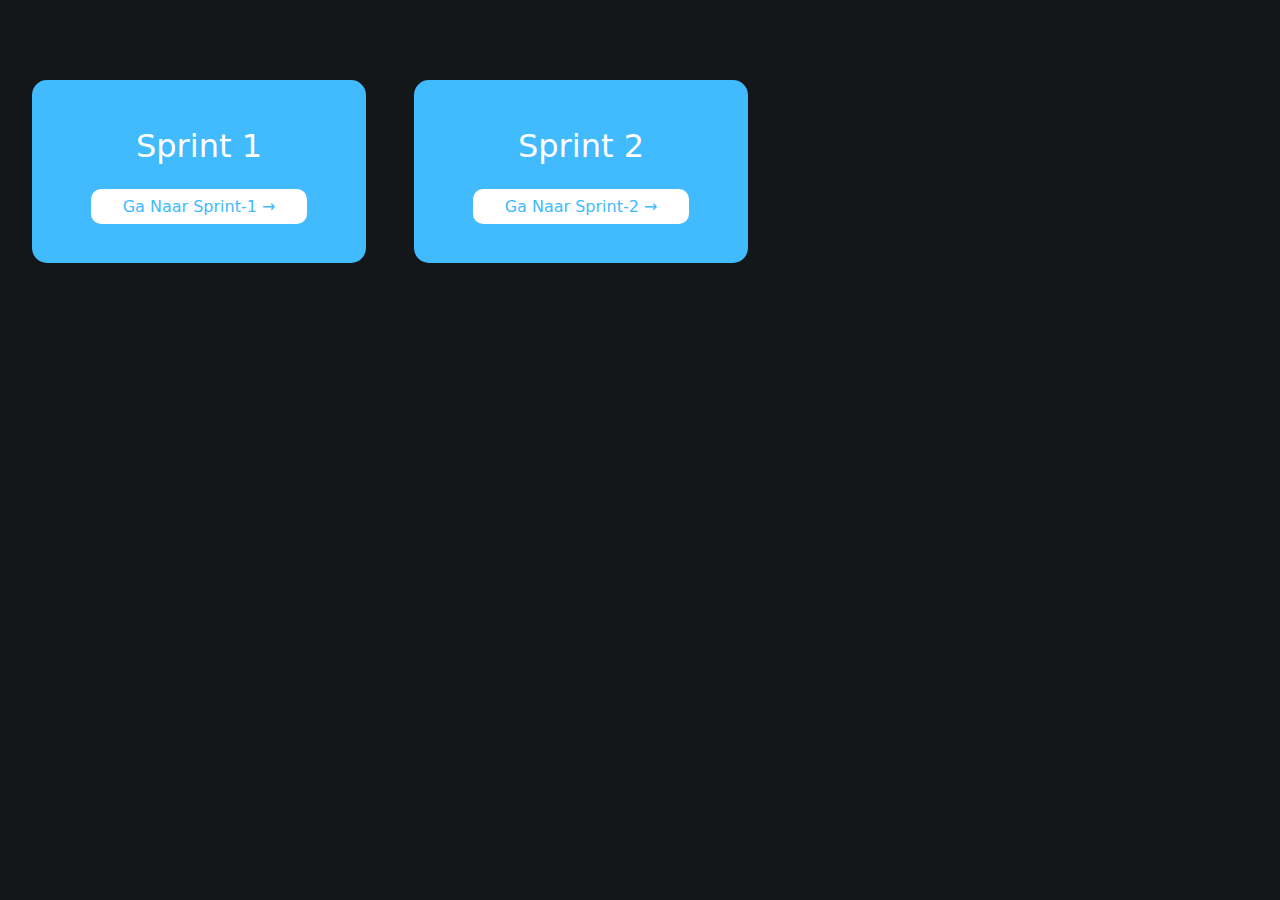
<file: index.html>
<!DOCTYPE html>
<html lang="en">
  <head>
    <meta charset="UTF-8" />
    <meta name="viewport" content="width=device-width, initial-scale=1.0" />
    <title>Scalda | PRG</title>
    <link rel="stylesheet" href="./dist/reset.css" />
    <link rel="stylesheet" href="./custom-styles/index.css" />
  </head>
  <body>
    <div class="grid">
      <div class="grid-item">
        <div class="grid-item--title">
          <h1>Sprint 1</h1>
        </div>
        <div class="grid-item--navigation">
          <a href="/presentations/sprint-1.html">Ga naar sprint-1 &rarr;</a>
        </div>
      </div>

      <div class="grid-item">
        <div class="grid-item--title">
          <h1>Sprint 2</h1>
        </div>
        <div class="grid-item--navigation">
          <a href="/presentations/sprint-2.html">Ga naar sprint-2 &rarr;</a>
        </div>
      </div>
    </div>
  </body>
</html>
</file>
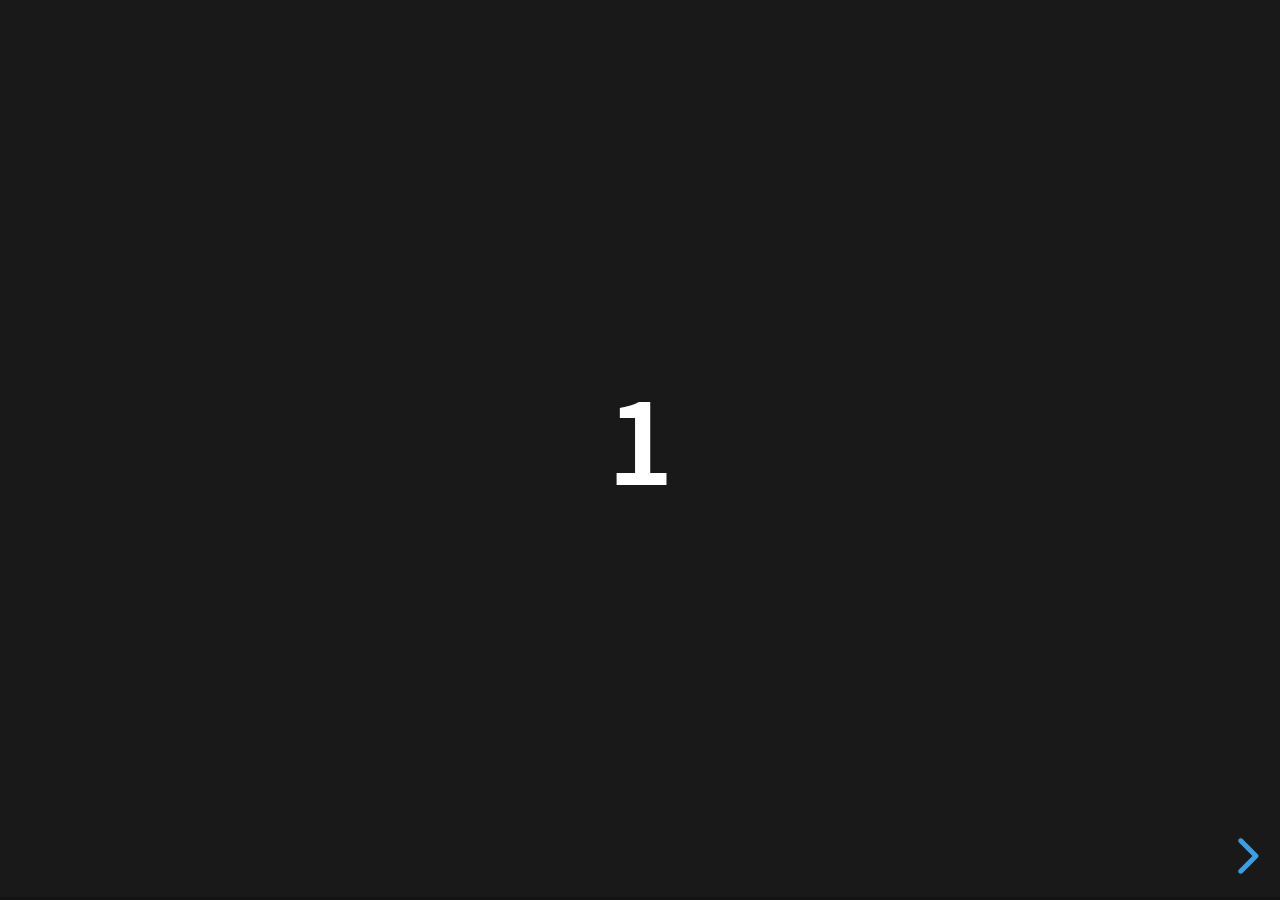
<file: examples/500-slides.html>
<!doctype html>
<html lang="en">
	<head>
		<meta charset="utf-8">

		<title>reveal.js - 500 slides</title>

		<meta name="viewport" content="width=device-width, initial-scale=1.0, maximum-scale=1.0, user-scalable=no">

		<link rel="stylesheet" href="../dist/reveal.css">
		<link rel="stylesheet" href="../dist/theme/black.css">
	</head>

	<body>
		<div class="reveal">
			<div class="slides">
				<section><h1>1</h1></section>
				<section><h1>2</h1></section>
				<section><h1>3</h1></section>
				<section><h1>4</h1></section>
				<section><h1>5</h1></section>
				<section><h1>6</h1></section>
				<section><h1>7</h1></section>
				<section><h1>8</h1></section>
				<section><h1>9</h1></section>
				<section><h1>10</h1></section>
				<section><h1>11</h1></section>
				<section><h1>12</h1></section>
				<section><h1>13</h1></section>
				<section><h1>14</h1></section>
				<section><h1>15</h1></section>
				<section><h1>16</h1></section>
				<section><h1>17</h1></section>
				<section><h1>18</h1></section>
				<section><h1>19</h1></section>
				<section><h1>20</h1></section>
				<section><h1>21</h1></section>
				<section><h1>22</h1></section>
				<section><h1>23</h1></section>
				<section><h1>24</h1></section>
				<section><h1>25</h1></section>
				<section><h1>26</h1></section>
				<section><h1>27</h1></section>
				<section><h1>28</h1></section>
				<section><h1>29</h1></section>
				<section><h1>30</h1></section>
				<section><h1>31</h1></section>
				<section><h1>32</h1></section>
				<section><h1>33</h1></section>
				<section><h1>34</h1></section>
				<section><h1>35</h1></section>
				<section><h1>36</h1></section>
				<section><h1>37</h1></section>
				<section><h1>38</h1></section>
				<section><h1>39</h1></section>
				<section><h1>40</h1></section>
				<section><h1>41</h1></section>
				<section><h1>42</h1></section>
				<section><h1>43</h1></section>
				<section><h1>44</h1></section>
				<section><h1>45</h1></section>
				<section><h1>46</h1></section>
				<section><h1>47</h1></section>
				<section><h1>48</h1></section>
				<section><h1>49</h1></section>
				<section><h1>50</h1></section>
				<section><h1>51</h1></section>
				<section><h1>52</h1></section>
				<section><h1>53</h1></section>
				<section><h1>54</h1></section>
				<section><h1>55</h1></section>
				<section><h1>56</h1></section>
				<section><h1>57</h1></section>
				<section><h1>58</h1></section>
				<section><h1>59</h1></section>
				<section><h1>60</h1></section>
				<section><h1>61</h1></section>
				<section><h1>62</h1></section>
				<section><h1>63</h1></section>
				<section><h1>64</h1></section>
				<section><h1>65</h1></section>
				<section><h1>66</h1></section>
				<section><h1>67</h1></section>
				<section><h1>68</h1></section>
				<section><h1>69</h1></section>
				<section><h1>70</h1></section>
				<section><h1>71</h1></section>
				<section><h1>72</h1></section>
				<section><h1>73</h1></section>
				<section><h1>74</h1></section>
				<section><h1>75</h1></section>
				<section><h1>76</h1></section>
				<section><h1>77</h1></section>
				<section><h1>78</h1></section>
				<section><h1>79</h1></section>
				<section><h1>80</h1></section>
				<section><h1>81</h1></section>
				<section><h1>82</h1></section>
				<section><h1>83</h1></section>
				<section><h1>84</h1></section>
				<section><h1>85</h1></section>
				<section><h1>86</h1></section>
				<section><h1>87</h1></section>
				<section><h1>88</h1></section>
				<section><h1>89</h1></section>
				<section><h1>90</h1></section>
				<section><h1>91</h1></section>
				<section><h1>92</h1></section>
				<section><h1>93</h1></section>
				<section><h1>94</h1></section>
				<section><h1>95</h1></section>
				<section><h1>96</h1></section>
				<section><h1>97</h1></section>
				<section><h1>98</h1></section>
				<section><h1>99</h1></section>
				<section><h1>100</h1></section>
				<section><h1>101</h1></section>
				<section><h1>102</h1></section>
				<section><h1>103</h1></section>
				<section><h1>104</h1></section>
				<section><h1>105</h1></section>
				<section><h1>106</h1></section>
				<section><h1>107</h1></section>
				<section><h1>108</h1></section>
				<section><h1>109</h1></section>
				<section><h1>110</h1></section>
				<section><h1>111</h1></section>
				<section><h1>112</h1></section>
				<section><h1>113</h1></section>
				<section><h1>114</h1></section>
				<section><h1>115</h1></section>
				<section><h1>116</h1></section>
				<section><h1>117</h1></section>
				<section><h1>118</h1></section>
				<section><h1>119</h1></section>
				<section><h1>120</h1></section>
				<section><h1>121</h1></section>
				<section><h1>122</h1></section>
				<section><h1>123</h1></section>
				<section><h1>124</h1></section>
				<section><h1>125</h1></section>
				<section><h1>126</h1></section>
				<section><h1>127</h1></section>
				<section><h1>128</h1></section>
				<section><h1>129</h1></section>
				<section><h1>130</h1></section>
				<section><h1>131</h1></section>
				<section><h1>132</h1></section>
				<section><h1>133</h1></section>
				<section><h1>134</h1></section>
				<section><h1>135</h1></section>
				<section><h1>136</h1></section>
				<section><h1>137</h1></section>
				<section><h1>138</h1></section>
				<section><h1>139</h1></section>
				<section><h1>140</h1></section>
				<section><h1>141</h1></section>
				<section><h1>142</h1></section>
				<section><h1>143</h1></section>
				<section><h1>144</h1></section>
				<section><h1>145</h1></section>
				<section><h1>146</h1></section>
				<section><h1>147</h1></section>
				<section><h1>148</h1></section>
				<section><h1>149</h1></section>
				<section><h1>150</h1></section>
				<section><h1>151</h1></section>
				<section><h1>152</h1></section>
				<section><h1>153</h1></section>
				<section><h1>154</h1></section>
				<section><h1>155</h1></section>
				<section><h1>156</h1></section>
				<section><h1>157</h1></section>
				<section><h1>158</h1></section>
				<section><h1>159</h1></section>
				<section><h1>160</h1></section>
				<section><h1>161</h1></section>
				<section><h1>162</h1></section>
				<section><h1>163</h1></section>
				<section><h1>164</h1></section>
				<section><h1>165</h1></section>
				<section><h1>166</h1></section>
				<section><h1>167</h1></section>
				<section><h1>168</h1></section>
				<section><h1>169</h1></section>
				<section><h1>170</h1></section>
				<section><h1>171</h1></section>
				<section><h1>172</h1></section>
				<section><h1>173</h1></section>
				<section><h1>174</h1></section>
				<section><h1>175</h1></section>
				<section><h1>176</h1></section>
				<section><h1>177</h1></section>
				<section><h1>178</h1></section>
				<section><h1>179</h1></section>
				<section><h1>180</h1></section>
				<section><h1>181</h1></section>
				<section><h1>182</h1></section>
				<section><h1>183</h1></section>
				<section><h1>184</h1></section>
				<section><h1>185</h1></section>
				<section><h1>186</h1></section>
				<section><h1>187</h1></section>
				<section><h1>188</h1></section>
				<section><h1>189</h1></section>
				<section><h1>190</h1></section>
				<section><h1>191</h1></section>
				<section><h1>192</h1></section>
				<section><h1>193</h1></section>
				<section><h1>194</h1></section>
				<section><h1>195</h1></section>
				<section><h1>196</h1></section>
				<section><h1>197</h1></section>
				<section><h1>198</h1></section>
				<section><h1>199</h1></section>
				<section><h1>200</h1></section>
				<section><h1>201</h1></section>
				<section><h1>202</h1></section>
				<section><h1>203</h1></section>
				<section><h1>204</h1></section>
				<section><h1>205</h1></section>
				<section><h1>206</h1></section>
				<section><h1>207</h1></section>
				<section><h1>208</h1></section>
				<section><h1>209</h1></section>
				<section><h1>210</h1></section>
				<section><h1>211</h1></section>
				<section><h1>212</h1></section>
				<section><h1>213</h1></section>
				<section><h1>214</h1></section>
				<section><h1>215</h1></section>
				<section><h1>216</h1></section>
				<section><h1>217</h1></section>
				<section><h1>218</h1></section>
				<section><h1>219</h1></section>
				<section><h1>220</h1></section>
				<section><h1>221</h1></section>
				<section><h1>222</h1></section>
				<section><h1>223</h1></section>
				<section><h1>224</h1></section>
				<section><h1>225</h1></section>
				<section><h1>226</h1></section>
				<section><h1>227</h1></section>
				<section><h1>228</h1></section>
				<section><h1>229</h1></section>
				<section><h1>230</h1></section>
				<section><h1>231</h1></section>
				<section><h1>232</h1></section>
				<section><h1>233</h1></section>
				<section><h1>234</h1></section>
				<section><h1>235</h1></section>
				<section><h1>236</h1></section>
				<section><h1>237</h1></section>
				<section><h1>238</h1></section>
				<section><h1>239</h1></section>
				<section><h1>240</h1></section>
				<section><h1>241</h1></section>
				<section><h1>242</h1></section>
				<section><h1>243</h1></section>
				<section><h1>244</h1></section>
				<section><h1>245</h1></section>
				<section><h1>246</h1></section>
				<section><h1>247</h1></section>
				<section><h1>248</h1></section>
				<section><h1>249</h1></section>
				<section><h1>250</h1></section>
				<section><h1>251</h1></section>
				<section><h1>252</h1></section>
				<section><h1>253</h1></section>
				<section><h1>254</h1></section>
				<section><h1>255</h1></section>
				<section><h1>256</h1></section>
				<section><h1>257</h1></section>
				<section><h1>258</h1></section>
				<section><h1>259</h1></section>
				<section><h1>260</h1></section>
				<section><h1>261</h1></section>
				<section><h1>262</h1></section>
				<section><h1>263</h1></section>
				<section><h1>264</h1></section>
				<section><h1>265</h1></section>
				<section><h1>266</h1></section>
				<section><h1>267</h1></section>
				<section><h1>268</h1></section>
				<section><h1>269</h1></section>
				<section><h1>270</h1></section>
				<section><h1>271</h1></section>
				<section><h1>272</h1></section>
				<section><h1>273</h1></section>
				<section><h1>274</h1></section>
				<section><h1>275</h1></section>
				<section><h1>276</h1></section>
				<section><h1>277</h1></section>
				<section><h1>278</h1></section>
				<section><h1>279</h1></section>
				<section><h1>280</h1></section>
				<section><h1>281</h1></section>
				<section><h1>282</h1></section>
				<section><h1>283</h1></section>
				<section><h1>284</h1></section>
				<section><h1>285</h1></section>
				<section><h1>286</h1></section>
				<section><h1>287</h1></section>
				<section><h1>288</h1></section>
				<section><h1>289</h1></section>
				<section><h1>290</h1></section>
				<section><h1>291</h1></section>
				<section><h1>292</h1></section>
				<section><h1>293</h1></section>
				<section><h1>294</h1></section>
				<section><h1>295</h1></section>
				<section><h1>296</h1></section>
				<section><h1>297</h1></section>
				<section><h1>298</h1></section>
				<section><h1>299</h1></section>
				<section><h1>300</h1></section>
				<section><h1>301</h1></section>
				<section><h1>302</h1></section>
				<section><h1>303</h1></section>
				<section><h1>304</h1></section>
				<section><h1>305</h1></section>
				<section><h1>306</h1></section>
				<section><h1>307</h1></section>
				<section><h1>308</h1></section>
				<section><h1>309</h1></section>
				<section><h1>310</h1></section>
				<section><h1>311</h1></section>
				<section><h1>312</h1></section>
				<section><h1>313</h1></section>
				<section><h1>314</h1></section>
				<section><h1>315</h1></section>
				<section><h1>316</h1></section>
				<section><h1>317</h1></section>
				<section><h1>318</h1></section>
				<section><h1>319</h1></section>
				<section><h1>320</h1></section>
				<section><h1>321</h1></section>
				<section><h1>322</h1></section>
				<section><h1>323</h1></section>
				<section><h1>324</h1></section>
				<section><h1>325</h1></section>
				<section><h1>326</h1></section>
				<section><h1>327</h1></section>
				<section><h1>328</h1></section>
				<section><h1>329</h1></section>
				<section><h1>330</h1></section>
				<section><h1>331</h1></section>
				<section><h1>332</h1></section>
				<section><h1>333</h1></section>
				<section><h1>334</h1></section>
				<section><h1>335</h1></section>
				<section><h1>336</h1></section>
				<section><h1>337</h1></section>
				<section><h1>338</h1></section>
				<section><h1>339</h1></section>
				<section><h1>340</h1></section>
				<section><h1>341</h1></section>
				<section><h1>342</h1></section>
				<section><h1>343</h1></section>
				<section><h1>344</h1></section>
				<section><h1>345</h1></section>
				<section><h1>346</h1></section>
				<section><h1>347</h1></section>
				<section><h1>348</h1></section>
				<section><h1>349</h1></section>
				<section><h1>350</h1></section>
				<section><h1>351</h1></section>
				<section><h1>352</h1></section>
				<section><h1>353</h1></section>
				<section><h1>354</h1></section>
				<section><h1>355</h1></section>
				<section><h1>356</h1></section>
				<section><h1>357</h1></section>
				<section><h1>358</h1></section>
				<section><h1>359</h1></section>
				<section><h1>360</h1></section>
				<section><h1>361</h1></section>
				<section><h1>362</h1></section>
				<section><h1>363</h1></section>
				<section><h1>364</h1></section>
				<section><h1>365</h1></section>
				<section><h1>366</h1></section>
				<section><h1>367</h1></section>
				<section><h1>368</h1></section>
				<section><h1>369</h1></section>
				<section><h1>370</h1></section>
				<section><h1>371</h1></section>
				<section><h1>372</h1></section>
				<section><h1>373</h1></section>
				<section><h1>374</h1></section>
				<section><h1>375</h1></section>
				<section><h1>376</h1></section>
				<section><h1>377</h1></section>
				<section><h1>378</h1></section>
				<section><h1>379</h1></section>
				<section><h1>380</h1></section>
				<section><h1>381</h1></section>
				<section><h1>382</h1></section>
				<section><h1>383</h1></section>
				<section><h1>384</h1></section>
				<section><h1>385</h1></section>
				<section><h1>386</h1></section>
				<section><h1>387</h1></section>
				<section><h1>388</h1></section>
				<section><h1>389</h1></section>
				<section><h1>390</h1></section>
				<section><h1>391</h1></section>
				<section><h1>392</h1></section>
				<section><h1>393</h1></section>
				<section><h1>394</h1></section>
				<section><h1>395</h1></section>
				<section><h1>396</h1></section>
				<section><h1>397</h1></section>
				<section><h1>398</h1></section>
				<section><h1>399</h1></section>
				<section><h1>400</h1></section>
				<section><h1>401</h1></section>
				<section><h1>402</h1></section>
				<section><h1>403</h1></section>
				<section><h1>404</h1></section>
				<section><h1>405</h1></section>
				<section><h1>406</h1></section>
				<section><h1>407</h1></section>
				<section><h1>408</h1></section>
				<section><h1>409</h1></section>
				<section><h1>410</h1></section>
				<section><h1>411</h1></section>
				<section><h1>412</h1></section>
				<section><h1>413</h1></section>
				<section><h1>414</h1></section>
				<section><h1>415</h1></section>
				<section><h1>416</h1></section>
				<section><h1>417</h1></section>
				<section><h1>418</h1></section>
				<section><h1>419</h1></section>
				<section><h1>420</h1></section>
				<section><h1>421</h1></section>
				<section><h1>422</h1></section>
				<section><h1>423</h1></section>
				<section><h1>424</h1></section>
				<section><h1>425</h1></section>
				<section><h1>426</h1></section>
				<section><h1>427</h1></section>
				<section><h1>428</h1></section>
				<section><h1>429</h1></section>
				<section><h1>430</h1></section>
				<section><h1>431</h1></section>
				<section><h1>432</h1></section>
				<section><h1>433</h1></section>
				<section><h1>434</h1></section>
				<section><h1>435</h1></section>
				<section><h1>436</h1></section>
				<section><h1>437</h1></section>
				<section><h1>438</h1></section>
				<section><h1>439</h1></section>
				<section><h1>440</h1></section>
				<section><h1>441</h1></section>
				<section><h1>442</h1></section>
				<section><h1>443</h1></section>
				<section><h1>444</h1></section>
				<section><h1>445</h1></section>
				<section><h1>446</h1></section>
				<section><h1>447</h1></section>
				<section><h1>448</h1></section>
				<section><h1>449</h1></section>
				<section><h1>450</h1></section>
				<section><h1>451</h1></section>
				<section><h1>452</h1></section>
				<section><h1>453</h1></section>
				<section><h1>454</h1></section>
				<section><h1>455</h1></section>
				<section><h1>456</h1></section>
				<section><h1>457</h1></section>
				<section><h1>458</h1></section>
				<section><h1>459</h1></section>
				<section><h1>460</h1></section>
				<section><h1>461</h1></section>
				<section><h1>462</h1></section>
				<section><h1>463</h1></section>
				<section><h1>464</h1></section>
				<section><h1>465</h1></section>
				<section><h1>466</h1></section>
				<section><h1>467</h1></section>
				<section><h1>468</h1></section>
				<section><h1>469</h1></section>
				<section><h1>470</h1></section>
				<section><h1>471</h1></section>
				<section><h1>472</h1></section>
				<section><h1>473</h1></section>
				<section><h1>474</h1></section>
				<section><h1>475</h1></section>
				<section><h1>476</h1></section>
				<section><h1>477</h1></section>
				<section><h1>478</h1></section>
				<section><h1>479</h1></section>
				<section><h1>480</h1></section>
				<section><h1>481</h1></section>
				<section><h1>482</h1></section>
				<section><h1>483</h1></section>
				<section><h1>484</h1></section>
				<section><h1>485</h1></section>
				<section><h1>486</h1></section>
				<section><h1>487</h1></section>
				<section><h1>488</h1></section>
				<section><h1>489</h1></section>
				<section><h1>490</h1></section>
				<section><h1>491</h1></section>
				<section><h1>492</h1></section>
				<section><h1>493</h1></section>
				<section><h1>494</h1></section>
				<section><h1>495</h1></section>
				<section><h1>496</h1></section>
				<section><h1>497</h1></section>
				<section><h1>498</h1></section>
				<section><h1>499</h1></section>
			</div>
		</div>

		<script src="../dist/reveal.js"></script>
		<script>
			Reveal.initialize({
				transition: 'linear'
			});
		</script>
	</body>
</html>
</file>
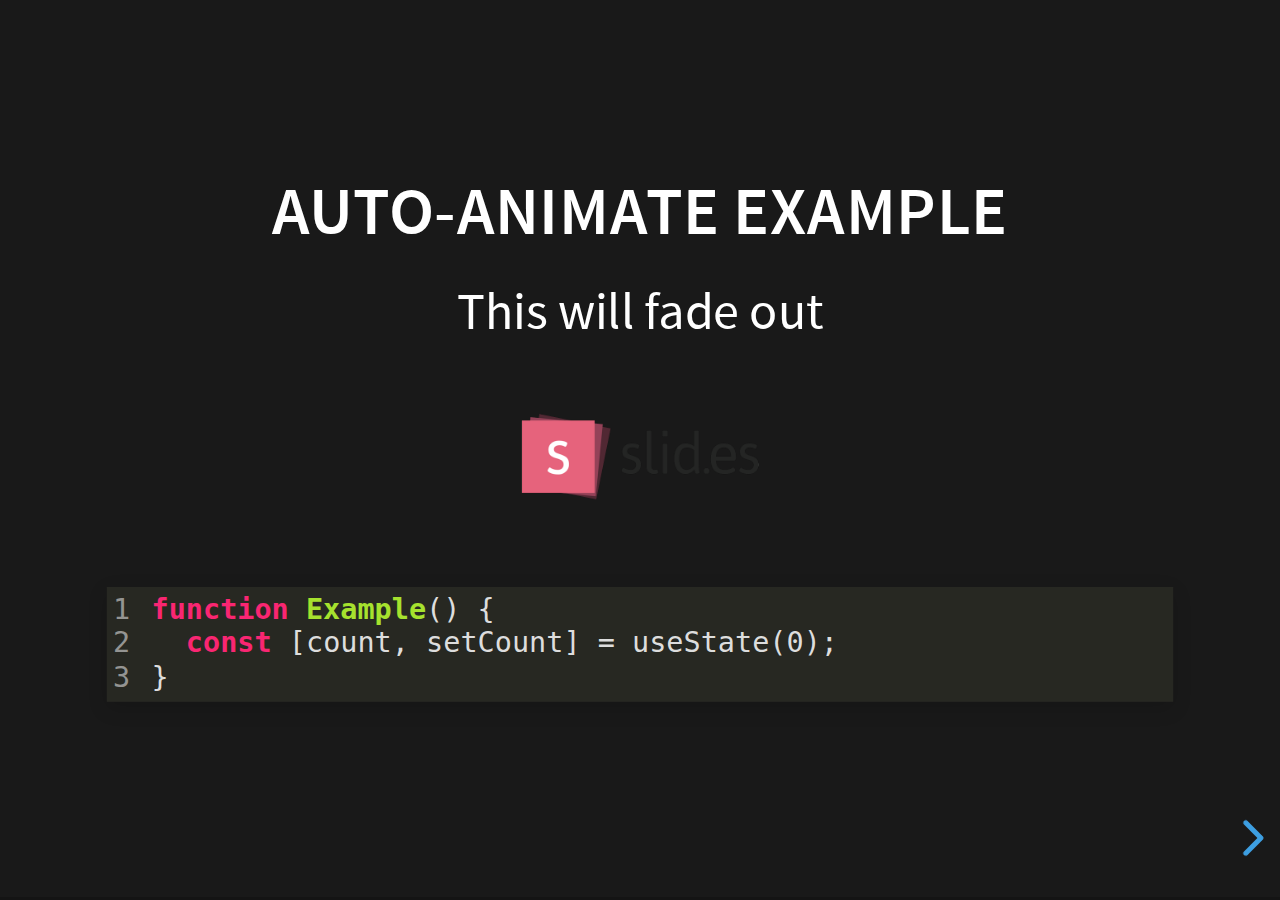
<file: examples/auto-animate.html>
<!doctype html>
<html lang="en">

	<head>
		<meta charset="utf-8">

		<title>reveal.js - Auto Animate</title>

		<meta name="viewport" content="width=device-width, initial-scale=1.0, maximum-scale=1.0, user-scalable=no">

		<link rel="stylesheet" href="../dist/reveal.css">
		<link rel="stylesheet" href="../dist/theme/black.css" id="theme">
		<link rel="stylesheet" href="../plugin/highlight/monokai.css">
	</head>

	<body>

		<div class="reveal">

			<div class="slides">
				<section data-auto-animate data-auto-animate-unmatched="fade">
					<h3>Auto-Animate Example</h3>
					<p>This will fade out</p>
					<img src="assets/image1.png" style="height: 100px;">
					<pre data-id="code"><code data-line-numbers class="hljs" data-trim>
						function Example() {
						  const [count, setCount] = useState(0);
						}
					</code></pre>
				</section>
				<section data-auto-animate data-auto-animate-unmatched="fade">
					<h3>Auto-Animate Example</h3>
					<p style="opacity: 0.2; margin-top: 100px;">This will fade out</p>
					<p>This element is unmatched</p>
					<img src="assets/image1.png" style="height: 150px;">
					<pre data-id="code"><code data-line-numbers class="hljs" data-trim>
						function Example() {
						  New line!
						  const [count, setCount] = useState(0);
						}
					</code></pre>
				</section>

				<section data-auto-animate>
					<p data-id="text-props" style="background: #555; line-height: 1em; letter-spacing: 0em;">Line Height & Letter Spacing</p>
				</section>
				<section data-auto-animate>
					<p data-id="text-props" style="background: #555; line-height: 3em; letter-spacing: 0.2em;">Line Height & Letter Spacing</p>
				</section>

				<section>
					<section data-auto-animate>
						<pre data-id="code"><code data-line-numbers class="hljs" data-trim>
							import React, { useState } from 'react';

							function Example() {
							  const [count, setCount] = useState(0);

							  return (
							    ...
							  );
							}
						</code></pre>
					</section>
					<section data-auto-animate>
						<pre data-id="code"><code data-line-numbers class="hljs" data-trim>
							function Example() {
							  const [count, setCount] = useState(0);

							  return (
							    &lt;div&gt;
							      &lt;p&gt;You clicked {count} times&lt;/p&gt;
							      &lt;button onClick={() =&gt; setCount(count + 1)}&gt;
							        Click me
							      &lt;/button&gt;
							    &lt;/div&gt;
							  );
							}
						</code></pre>
					</section>
					<section data-auto-animate>
						<pre data-id="code"><code data-line-numbers class="hljs" data-trim>
							function Example() {
							  // A comment!
							  const [count, setCount] = useState(0);

							  return (
							    &lt;div&gt;
							      &lt;p&gt;You clicked {count} times&lt;/p&gt;
							      &lt;button onClick={() =&gt; setCount(count + 1)}&gt;
							        Click me
							      &lt;/button&gt;
							    &lt;/div&gt;
							  );
							}
						</code></pre>
					</section>
				</section>

				<section>
					<section data-auto-animate>
						<h3>Swapping list items</h3>
						<ul>
							<li>One</li>
							<li>Two</li>
							<li>Three</li>
						</ul>
					</section>
					<section data-auto-animate>
						<h3>Swapping list items</h3>
						<ul>
							<li>Two</li>
							<li>One</li>
							<li>Three</li>
						</ul>
					</section>
					<section data-auto-animate>
						<h3>Swapping list items</h3>
						<ul>
							<li>Two</li>
							<li>Three</li>
							<li>One</li>
						</ul>
					</section>
				</section>

				<section data-auto-animate style="height: 600px">
					<h3 style="opacity: 0.3; font-size: 18px;">SLIDE 1</h3>
					<h2 data-id="title" style="margin-top: 260px;">Animate Anything</h2>
					<div data-id="1" style="background: white; position: absolute; top: 150px; left: 16%; width: 60px; height: 60px;"></div>
					<div data-id="2" style="background: white; position: absolute; top: 150px; left: 36%; width: 60px; height: 60px;"></div>
					<div data-id="3" style="background: white; position: absolute; top: 150px; left: 56%; width: 60px; height: 60px;"></div>
					<div data-id="4" style="background: white; position: absolute; top: 150px; left: 76%; width: 60px; height: 60px;"></div>
				</section>
				<section data-auto-animate style="height: 600px">
					<h3 style="opacity: 0.3; font-size: 18px;">SLIDE 2</h3>
					<h2 data-id="title" style="margin-top: 500px">With Auto Animate</h2>
					<div data-id="1" style="background: cyan; position: absolute; bottom: 190px; left: 16%; width: 60px; height: 60px;"></div>
					<div data-id="2" style="background: magenta; position: absolute; bottom: 190px; left: 36%; width: 60px; height: 160px;"></div>
					<div data-id="3" style="background: yellow; position: absolute; bottom: 190px; left: 56%; width: 60px; height: 260px;"></div>
					<div data-id="4" style="background: red; position: absolute; bottom: 190px; left: 76%; width: 60px; height: 360px;"></div>
				</section>
				<section data-auto-animate style="height: 600px">
					<h3 style="opacity: 0.3; font-size: 18px;">SLIDE 3</h3>
					<h2 data-id="title" style="margin-top: 500px; opacity: 0;">With Auto Animate</h2>
					<div data-id="1" style="background: cyan; position: absolute; top: 50%; left: 50%; width: 400px; height: 400px; margin: -200px 0 0 -200px; border-radius: 400px;"></div>
					<div data-id="2" style="background: magenta; position: absolute; top: 50%; left: 50%; width: 300px; height: 300px; margin: -150px 0 0 -150px; border-radius: 400px;"></div>
					<div data-id="3" style="background: yellow; position: absolute; top: 50%; left: 50%; width: 200px; height: 200px; margin: -100px 0 0 -100px; border-radius: 400px;"></div>
					<div data-id="4" style="background: red; position: absolute; top: 50%; left: 50%; width: 100px; height: 100px; margin: -50px 0 0 -50px; border-radius: 400px;"></div>
				</section>
				<section data-auto-animate style="height: 600px">
					<h3 style="opacity: 0.3; font-size: 18px;">SLIDE 3</h3>
					<h2 data-id="title" style="margin-top: 500px; opacity: 0;">With Auto Animate</h2>
					<div data-id="1" style="background: red; position: absolute; top: 250px; left: 16%; width: 60px; height: 60px;"></div>
					<div data-id="2" style="background: yellow; position: absolute; top: 250px; left: 36%; width: 60px; height: 60px;"></div>
					<div data-id="3" style="background: magenta; position: absolute; top: 250px; left: 56%; width: 60px; height: 60px;"></div>
					<div data-id="4" style="background: cyan; position: absolute; top: 250px; left: 76%; width: 60px; height: 60px;"></div>
				</section>

				<section data-auto-animate data-auto-animate-id="a">
					<h2>data-auto-animate-id="a"</h2>
					<h3>A1</h3>
				</section>
				<section data-auto-animate data-auto-animate-id="a">
					<h2>data-auto-animate-id="a"</h2>
					<h3>A1</h3>
					<h3>A2</h3>
				</section>
				<section data-auto-animate data-auto-animate-id="b">
					<h2>data-auto-animate-id="b"</h2>
					<h3>B1</h3>
				</section>
				<section data-auto-animate data-auto-animate-id="b">
					<h2>data-auto-animate-id="b"</h2>
					<h3>B1</h3>
					<h3>B2</h3>
				</section>

				<section>
					<section id="stacked-slide-1" data-auto-animate>
						<a href="#/stacked-slide-1">Slide 1</a><br>
						<a href="#/stacked-slide-2">Slide 2</a><br>
						<a href="#/stacked-slide-3">Slide 3</a><br>
						<a href="#/stacked-slide-4">Slide 4</a><br>
						<div data-id="anim" style="background: indigo; padding: 8px; width: 50px; height: 50px; position: absolute; left: 0px;">A</div>
					</section>
					<section id="stacked-slide-2" data-auto-animate>
						<a href="#/stacked-slide-1">Slide 1</a><br>
						<a href="#/stacked-slide-2">Slide 2</a><br>
						<a href="#/stacked-slide-3">Slide 3</a><br>
						<a href="#/stacked-slide-4">Slide 4</a><br>
						<div data-id="anim" style="background: indigo; padding: 8px; width: 50px; height: 50px; position: absolute; left: 25%;">A</div>
					</section>
					<section id="stacked-slide-3" data-auto-animate>
						<a href="#/stacked-slide-1">Slide 1</a><br>
						<a href="#/stacked-slide-2">Slide 2</a><br>
						<a href="#/stacked-slide-3">Slide 3</a><br>
						<a href="#/stacked-slide-4">Slide 4</a><br>
						<div data-id="anim" style="background: indigo; padding: 8px; width: 50px; height: 50px; position: absolute; left: 50%;">A</div>
					</section>
					<section id="stacked-slide-4" data-auto-animate>
						<a href="#/stacked-slide-1">Slide 1</a><br>
						<a href="#/stacked-slide-2">Slide 2</a><br>
						<a href="#/stacked-slide-3">Slide 3</a><br>
						<a href="#/stacked-slide-4">Slide 4</a><br>
						<div data-id="anim" style="background: indigo; padding: 8px; width: 50px; height: 50px; position: absolute; left: 75%;">A</div>
					</section>
				</section>

			</div>

		</div>

		<script src="../dist/reveal.js"></script>
		<script src="../plugin/highlight/highlight.js"></script>
		<script>
			Reveal.initialize({
				center: true,
				hash: true,
				plugins: [ RevealHighlight ]
			});
		</script>

	</body>
</html>
</file>
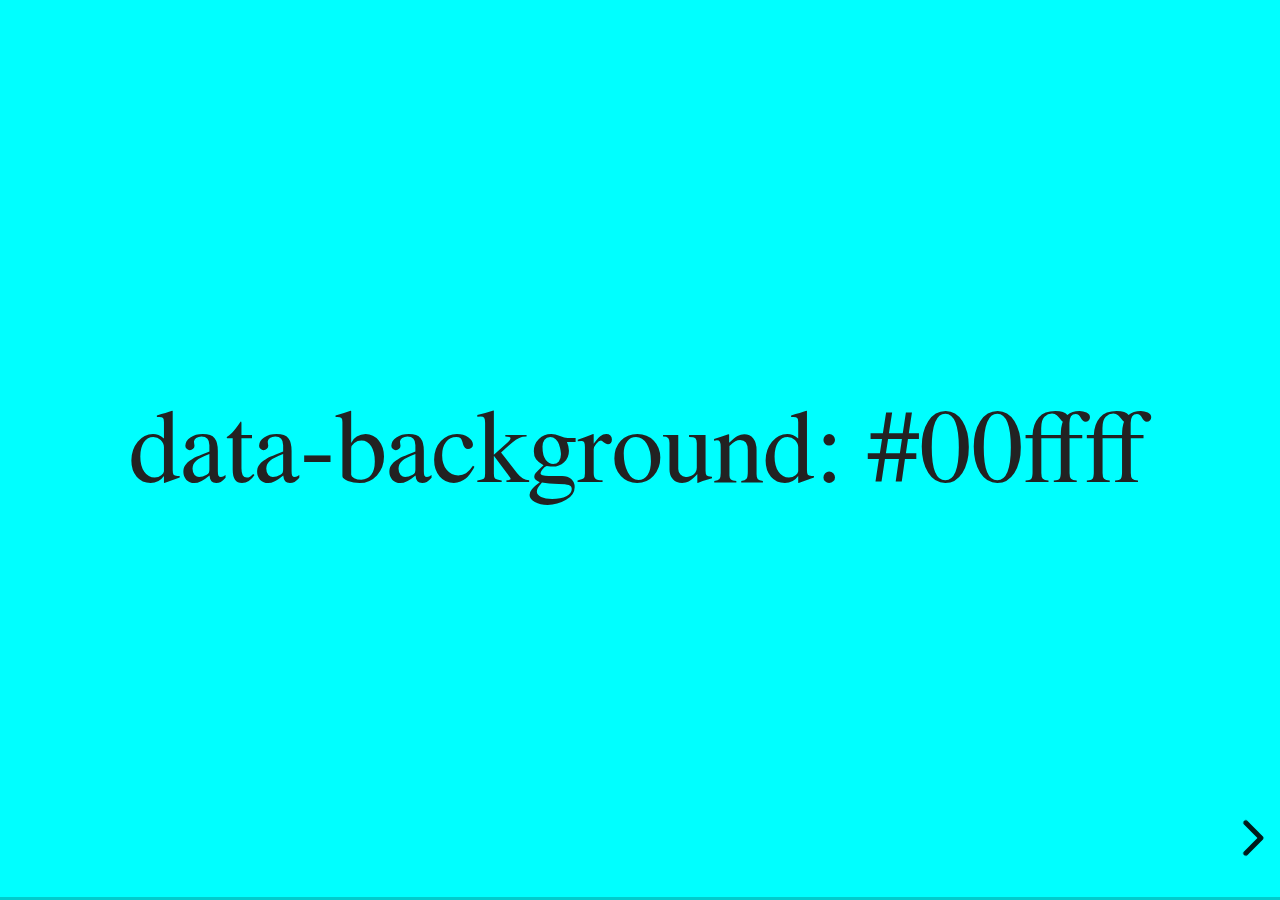
<file: examples/backgrounds.html>
<!doctype html>
<html lang="en">

	<head>
		<meta charset="utf-8">

		<title>reveal.js - Slide Backgrounds</title>

		<meta name="viewport" content="width=device-width, initial-scale=1.0, maximum-scale=1.0, user-scalable=no">

		<link rel="stylesheet" href="../dist/reveal.css">
		<link rel="stylesheet" href="../dist/theme/serif.css" id="theme">
		<style type="text/css" media="screen">
			.slides section.has-dark-background,
			.slides section.has-dark-background h2 {
				color: #fff;
			}
			.slides section.has-light-background,
			.slides section.has-light-background h2 {
				color: #222;
			}
		</style>
	</head>

	<body>

		<div class="reveal">

			<div class="slides">

				<section data-background="#00ffff">
					<h2>data-background: #00ffff</h2>
				</section>

				<section data-background="#bb00bb">
					<h2>data-background: #bb00bb</h2>
				</section>

				<section data-background-color="lightblue">
					<h2>data-background: lightblue</h2>
				</section>

				<section>
					<section data-background="#ff0000">
						<h2>data-background: #ff0000</h2>
					</section>
					<section data-background="rgba(0, 0, 0, 0.2)">
						<h2>data-background: rgba(0, 0, 0, 0.2)</h2>
					</section>
					<section data-background="salmon">
						<h2>data-background: salmon</h2>
					</section>
				</section>

				<section data-background="rgba(0, 100, 100, 0.2)">
					<section>
						<h2>Background applied to stack</h2>
					</section>
					<section>
						<h2>Background applied to stack</h2>
					</section>
					<section data-background="rgb(66, 66, 66)">
						<h2>Background applied to slide inside of stack</h2>
					</section>
				</section>

				<section data-background-transition="slide" data-background="assets/image1.png">
					<h2>Background image</h2>
				</section>

				<section>
					<section data-background-transition="slide" data-background="assets/image1.png">
						<h2>Background image</h2>
					</section>
					<section data-background-transition="slide" data-background="assets/image1.png">
						<h2>Background image</h2>
					</section>
				</section>

				<section data-background="assets/image2.png" data-background-size="100px" data-background-repeat="repeat" data-background-color="#111">
					<h2>Background image</h2>
					<pre>data-background-size="100px" data-background-repeat="repeat" data-background-color="#111"</pre>
				</section>

				<section data-background="#888888">
					<h2>Same background twice (1/2)</h2>
				</section>
				<section data-background="#888888">
					<h2>Same background twice (2/2)</h2>
				</section>

				<section data-background-video="https://s3.amazonaws.com/static.slid.es/site/homepage/v1/homepage-video-editor.mp4,https://s3.amazonaws.com/static.slid.es/site/homepage/v1/homepage-video-editor.webm">
					<h2>Video background</h2>
				</section>

				<section data-background-iframe="https://slides.com/news/make-better-presentations/embed?style=hidden&autoSlide=4000">
					<h2>Iframe background</h2>
				</section>

				<section>
					<section data-background="#417203">
						<h2>Same background twice vertical (1/2)</h2>
					</section>
					<section data-background="#417203">
						<h2>Same background twice vertical (2/2)</h2>
					</section>
				</section>

				<section data-background="#934f4d">
					<h2>Same background from horizontal to vertical (1/3)</h2>
				</section>
				<section>
					<section data-background="#934f4d">
						<h2>Same background from horizontal to vertical (2/3)</h2>
					</section>
					<section data-background="#934f4d">
						<h2>Same background from horizontal to vertical (3/3)</h2>
					</section>
				</section>

			</div>

		</div>

		<script src="../dist/reveal.js"></script>
		<script>

			// Full list of configuration options:
			// https://revealjs.revealjs.com/config/
			Reveal.initialize({
				center: true,

				transition: 'linear',
				// transitionSpeed: 'slow',
				// backgroundTransition: 'slide'
			});

		</script>

	</body>
</html>
</file>
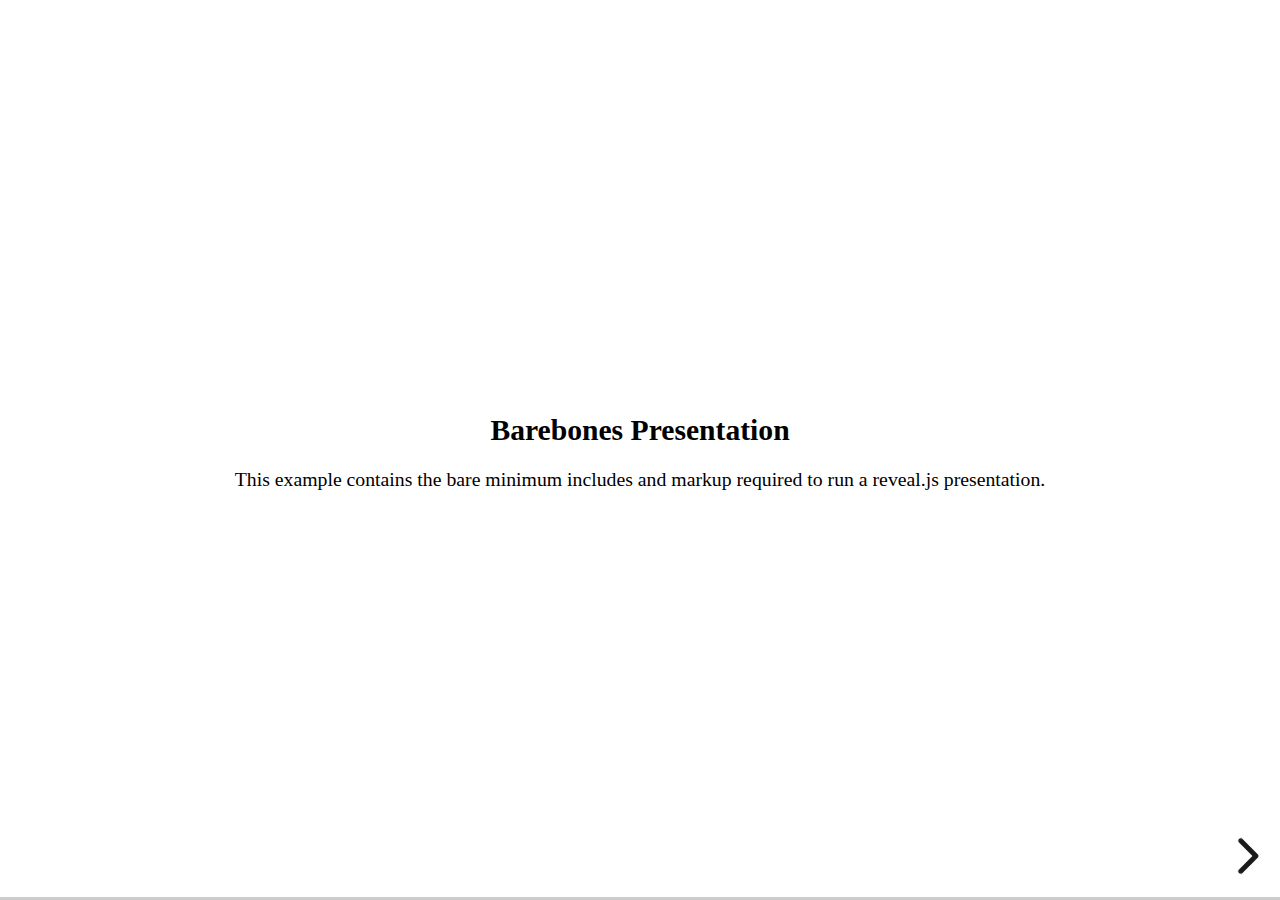
<file: examples/barebones.html>
<!doctype html>
<html lang="en">
	<head>
		<meta charset="utf-8">
		<title>reveal.js - Barebones</title>
		<link rel="stylesheet" href="../dist/reveal.css">
	</head>
	<body>

		<div class="reveal">
			<div class="slides">

				<section>
					<h2>Barebones Presentation</h2>
					<p>This example contains the bare minimum includes and markup required to run a reveal.js presentation.</p>
				</section>

				<section>
					<h2>No Theme</h2>
					<p>There's no theme included, so it will fall back on browser defaults.</p>
				</section>

			</div>
		</div>

		<script src="../dist/reveal.js"></script>
		<script>
			Reveal.initialize();
		</script>

	</body>
</html>
</file>
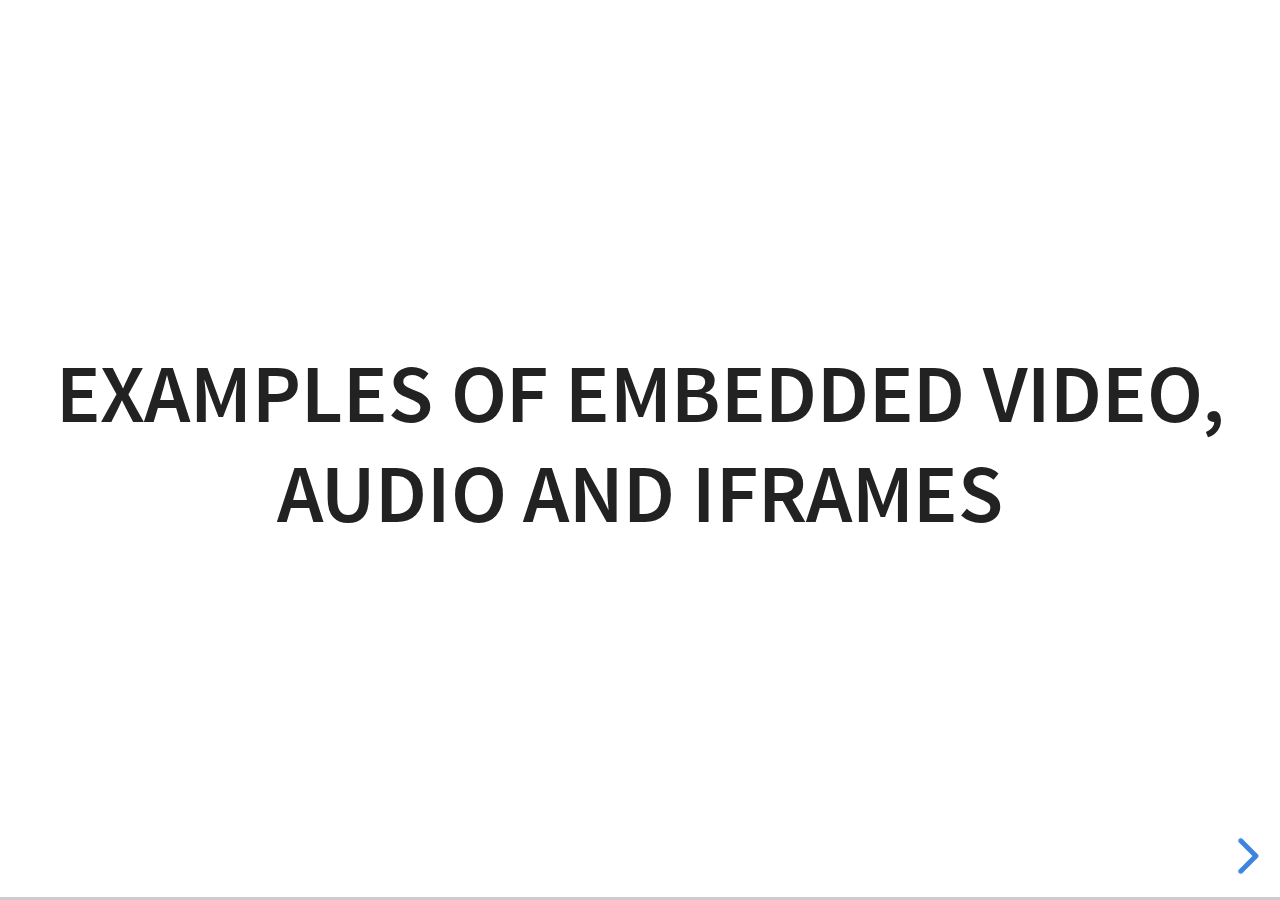
<file: examples/media.html>
<!doctype html>
<html lang="en">

	<head>
		<meta charset="utf-8">

		<title>reveal.js - Video, Audio and Iframes</title>

		<meta name="viewport" content="width=device-width, initial-scale=1.0, maximum-scale=1.0, user-scalable=no">

		<link rel="stylesheet" href="../dist/reveal.css">
		<link rel="stylesheet" href="../dist/theme/white.css" id="theme">
	</head>

	<body>

		<div class="reveal">

			<div class="slides">

				<section>
					<h2>Examples of embedded Video, Audio and Iframes</h2>
				</section>

				<section>
					<h2>Iframe</h2>
					<iframe data-autoplay width="700" height="540" src="https://slides.com/news/auto-animate/embed" frameborder="0"></iframe>
				</section>

				<section data-background-iframe="https://www.youtube.com/embed/h1_nyI3z8gI" data-background-interactive>
					<h2 style="color: #fff;">Iframe Background</h2>
				</section>

				<section>
					<h2>Video</h2>
					<video src="http://clips.vorwaerts-gmbh.de/big_buck_bunny.mp4" data-autoplay></video>
				</section>

				<section data-background-video="http://clips.vorwaerts-gmbh.de/big_buck_bunny.mp4">
					<h2>Background Video</h2>
				</section>

				<section>
					<h2>Auto-playing audio</h2>
					<audio src="assets/beeping.wav" data-autoplay></audio>
				</section>

				<section>
					<h2>Audio inside slide fragments</h2>
					<div class="fragment">
						Beep 1
						<audio src="assets/beeping.wav" data-autoplay></audio>
					</div>
					<div class="fragment">
						Beep 2
						<audio src="assets/beeping.wav" data-autoplay></audio>
					</div>
				</section>

				<section>
					<h2>Audio with controls</h2>
					<audio src="assets/beeping.wav" controls></audio>
				</section>

			</div>

		</div>

		<script src="../dist/reveal.js"></script>
		<script>
			Reveal.initialize({hash: true});
		</script>

	</body>
</html>
</file>
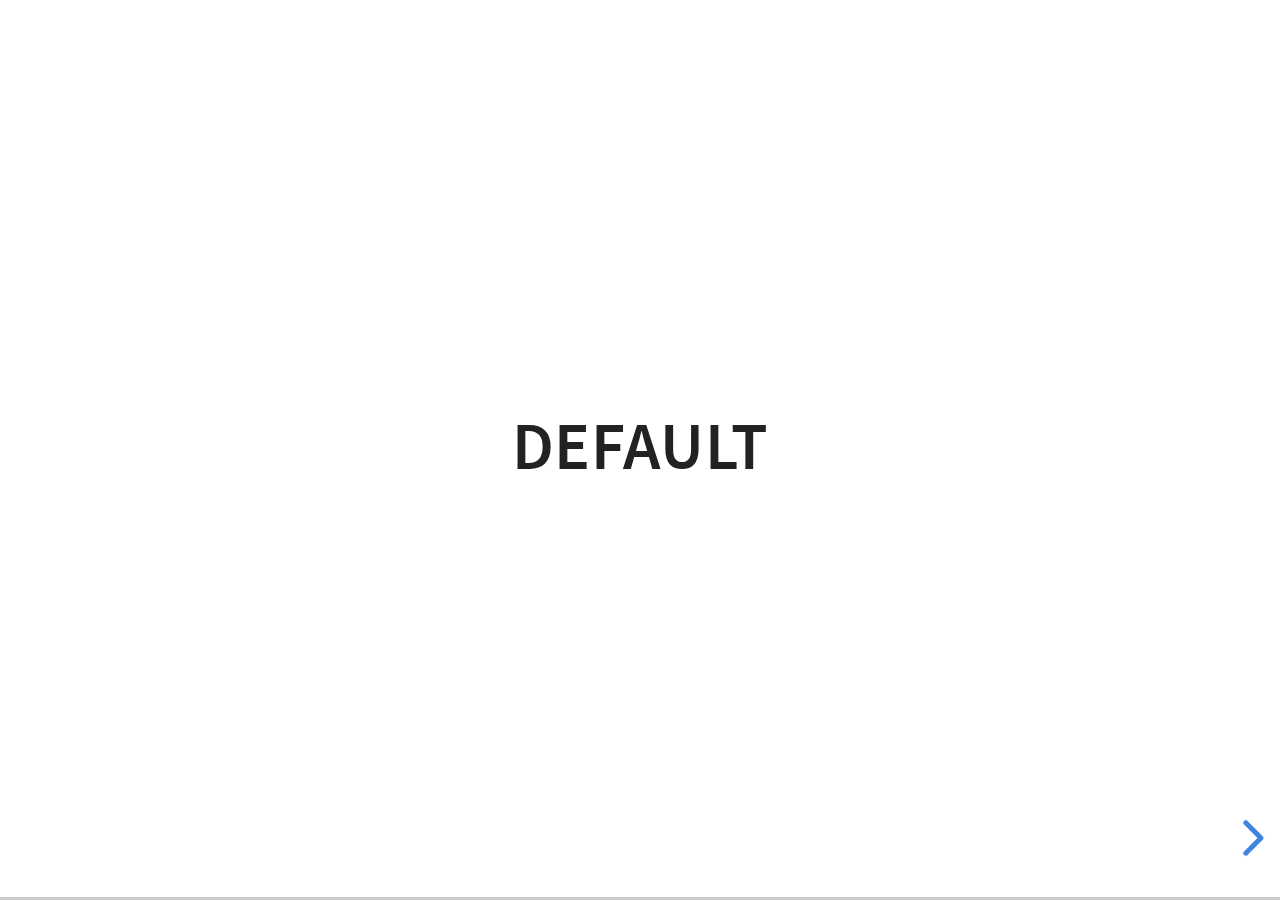
<file: examples/transitions.html>
<!doctype html>
<html lang="en">

	<head>
		<meta charset="utf-8">

		<title>reveal.js - Slide Transitions</title>

		<link rel="stylesheet" href="../dist/reveal.css">
		<link rel="stylesheet" href="../dist/theme/white.css" id="theme">
		<style type="text/css" media="screen">
			.slides section.has-dark-background,
			.slides section.has-dark-background h3 {
				color: #fff;
			}
			.slides section.has-light-background,
			.slides section.has-light-background h3 {
				color: #222;
			}
		</style>
	</head>

	<body>

		<div class="reveal">

			<div class="slides">

				<section>
					<h3>Default</h3>
				</section>

				<section>
					<h3>Default</h3>
				</section>

				<section data-transition="zoom">
					<h3>data-transition: zoom</h3>
				</section>

				<section data-transition="zoom-in fade-out">
					<h3>data-transition: zoom-in fade-out</h3>
				</section>

				<section>
					<h3>Default</h3>
				</section>

				<section data-transition="convex">
					<h3>data-transition: convex</h3>
				</section>

				<section data-transition="convex-in concave-out">
					<h3>data-transition: convex-in concave-out</h3>
				</section>

				<section>
					<section data-transition="zoom">
						<h3>Default</h3>
					</section>
					<section data-transition="concave">
						<h3>data-transition: concave</h3>
					</section>
					<section data-transition="convex-in fade-out">
						<h3>data-transition: convex-in fade-out</h3>
					</section>
					<section>
						<h3>Default</h3>
					</section>
				</section>

				<section data-transition="none">
					<h3>data-transition: none</h3>
				</section>

				<section>
					<h3>Default</h3>
				</section>

			</div>

		</div>

		<script src="../dist/reveal.js"></script>
		<script>
			Reveal.initialize({
				center: true,
				history: true,

				// transition: 'slide',
				// transitionSpeed: 'slow',
				// backgroundTransition: 'slide'
			});
		</script>

	</body>
</html>
</file>
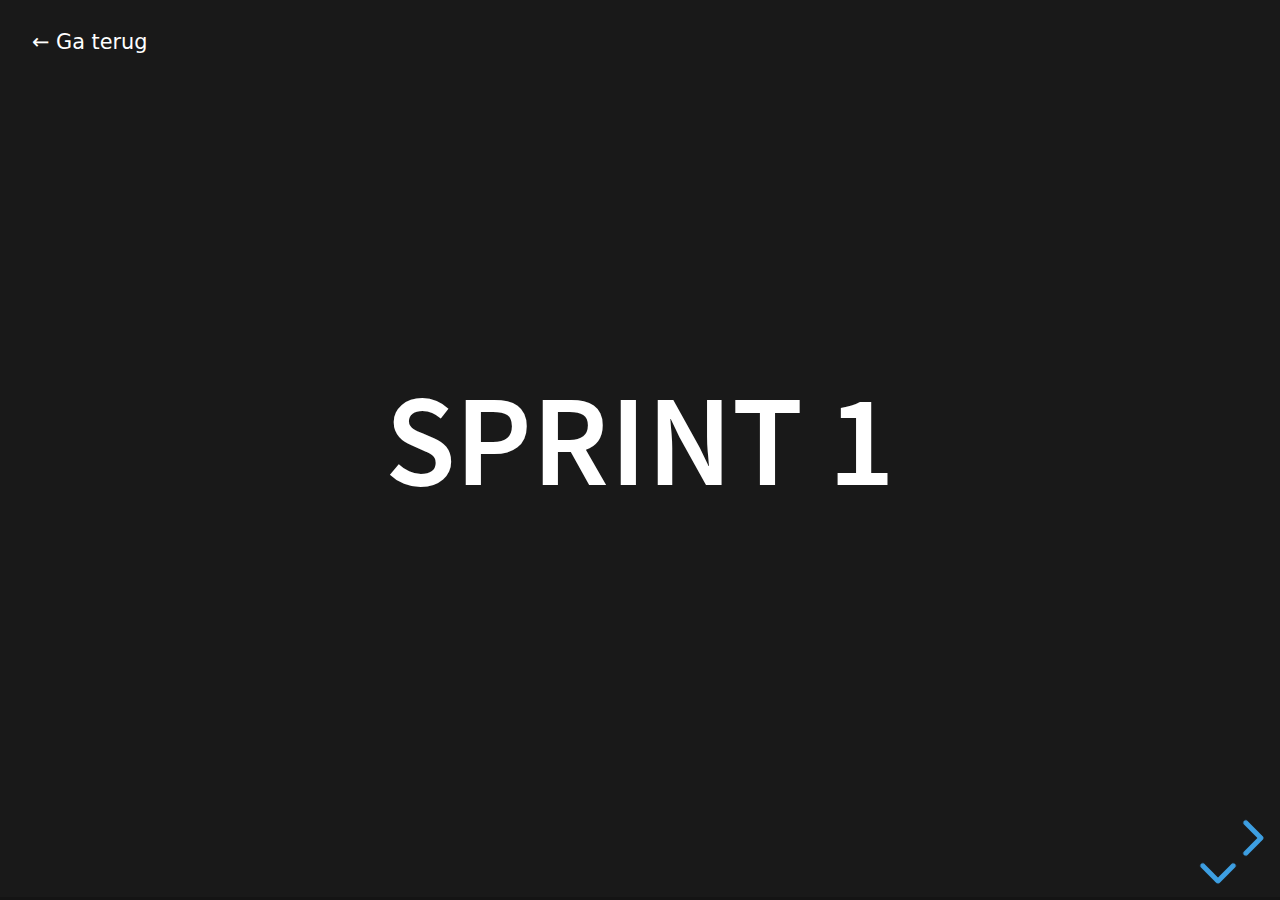
<file: presentations/sprint-1.html>
<!DOCTYPE html>
<html lang="en">
  <head>
    <meta charset="utf-8" />
    <meta
      name="viewport"
      content="width=device-width, initial-scale=1.0, maximum-scale=1.0, user-scalable=no"
    />

    <title>reveal.js</title>

    <link rel="stylesheet" href="../dist/reset.css" />
    <link rel="stylesheet" href="../dist/reveal.css" />
    <link rel="stylesheet" href="../dist/theme/black.css" />
    <link rel="stylesheet" href="../custom-styles/index.css" />

    <!-- Theme used for syntax highlighted code -->
    <link rel="stylesheet" href="../plugin/highlight/monokai.css" />
  </head>
  <body>
    <a href="../index.html" class="return">&larr; Ga terug</a>
    <div class="reveal">
      <div class="slides">
        <section>
          <section>
            <h1>Sprint 1</h1>
          </section>
          <section>
            <h3>Sprint backlog</h3>
            <ul>
              <li>US-PRG-O1: Variabelen, datatypes en operatoren</li>
              <li>US-PRG-O2: Conditionele statements</li>
              <li>US-PRG-O3: Iteratie statements</li>
              <li>US-PRG-O4: Array en ArrayList</li>
              <li>US-PRG-O5: Math class (extraatje)</li>
            </ul>
          </section>
          <section>
            <h3>(Huis)werk</h3>
            <ul>
              <li>
                Alle oefeningen/quizzes/opdrachten van hoofdstuk 2, 3, 4, 5, 10
              </li>
            </ul>
          </section>
          <section>
            <h3>Inleveropdracht</h3>
            <ul>
              <li>Oefening 1 - 6 op pagina "Inleveropdracht" op cum laude</li>
            </ul>
          </section>
        </section>

        <section>
          <section>
            <h1>Variabelen, datatypes en operatoren</h1>
          </section>
          <section>
            <h2>Variabelen</h2>
            <ul>
              <li>Containers die data vasthouden.</li>
              <li>Variabelen hebben een naam en een waarde.</li>
              <li>Tijdelijk data opslaan in Java.</li>
              <li>Kan oneindig vaak aangepast worden.</li>
            </ul>
          </section>
          <section>
            <h2>Voorbeelden</h2>
            <pre>
                <code data-trim data-noescape data-line-numbers="3 - 6">
                    public class Main {
                        public static void main(String[] args) {
                            int age = 22;
                            String name = "Robbe";
                            char gender = "m";
                            float averageScore = 7,6f;
                        }
                    }
                </code>
            </pre>
          </section>
          <section>
            <h2>Datatypes</h2>
            <ul>
              <li>Java is statisch en sterk getypt</li>
              <li>
                2 soorten datatypes
                <ul>
                  <li>Primitieve datatypes</li>
                  <li>Niet primitieve datatypes</li>
                </ul>
              </li>
            </ul>
          </section>
          <section>
            <h2>Primitieve datatypes</h2>
            <ul>
              <li>boolean: true of false</li>
              <li>byte: getal -128 tot 127</li>
              <li>char: karakter</li>
              <li>short: getal van 16-bit</li>
              <li>int: getal van 32-bit</li>
              <li>long: getal van 64-bit</li>
              <li>float: kommagetal van 32-bit</li>
              <li>double: kommagetal van 64-bit</li>
            </ul>
          </section>
          <section>
            <h2>Niet primitieve datatypes</h2>
            <ul>
              <li>String: woorden, teksten, sequency van karakters</li>
            </ul>
          </section>
          <section>
            <h2>Operatoren</h2>
            <ul>
              <li>Functies uitvoeren</li>
              <li>
                3 groepen
                <ul>
                  <li>Rekenkundige functies</li>
                  <li>Logische functies</li>
                  <li>Relationele functies</li>
                </ul>
              </li>
            </ul>
          </section>
          <section>
            <h2>Rekenkundige functies</h2>
            <ul>
              <li>(+, -, *, /, %)</li>
              <li>Uitvoeren van wiskundige vergelijkingen</li>
            </ul>
          </section>
          <section>
            <h2>Rekenkundige functies</h2>
            <ul>
              <li>|| = of-poort</li>
              <li>&& = en-poort</li>
              <li>! = niet-poort</li>
            </ul>
          </section>
          <section>
            <h2>Relationele functies</h2>
            <ul>
              <li>(<, >, ==, <=, >=)</li>
              <li>Variabelen vergelijken tov elkaar</li>
            </ul>
          </section>
        </section>

        <section>
          <section>
            <h1>Conditionele statements</h1>
          </section>
          <section>
            <h2>If - Else statement</h2>
            <ul>
              <li>Beïnvloeden van de uitvoering van programma</li>
              <li>Ook wel bekend als boolean expressions</li>
              <li>If block uitgevoerd bij true</li>
              <li>Else block uitgevoerd bij false</li>
            </ul>
          </section>
          <section>
            <h2>Voorbeeld If - Else statement</h2>
            <pre>
              <code data-trim data-noescape data-line-numbers="3 - 9">
                  public class Main {
                      public static void main(String[] args) {
                          String docent = "Robbe";
                          if (docent == "Robbe") {
                              System.out.println("Hello " + docent);
                          }
                          else {
                              System.out.println("Where is " + docent);
                          }
                      }
                  }
              </code>
          </pre>
          </section>
          <section>
            <h2>Else - if statement</h2>
            <ul>
              <li>Kan oneindig aantal statements checken</li>
              <li>Werkt zoals if - else statement</li>
              <li>Er wordt altijd maar 1 code block uitgevoerd</li>
            </ul>
          </section>
          <section>
            <h2>Voorbeeld If - Else statement</h2>
            <pre>
              <code data-trim data-noescape data-line-numbers="3 - 12">
                  public class Main {
                      public static void main(String[] args) {
                          String docent = "Robbe";
                          if (docent == "Robbe") {
                              System.out.println("PRG: " + docent);
                          }
                          else if (docent == "Marlon") {
                              System.out.println("FED: " + docent);
                          }
                          else {
                            System.out.println("LBS: " + docent);
                          }
                      }
                  }
              </code>
          </pre>
          </section>
          <section>
            <h2>Switch statement</h2>
            <ul>
              <li>Word ook gebruikt om programma te beïnvloeden</li>
              <li>Wanneer we checken op heel veel statements</li>
              <li>Case kan nooit een operator uitvoeren</li>
              <li>Break nodig om te stoppen</li>
            </ul>
          </section>
          <section>
            <h2>Voorbeeld switch statement</h2>
            <pre>
              <code data-trim data-noescape data-line-numbers="3 - 8">
                  public class Main {
                      public static void main(String[] args) {
                          String docent = "Robbe";
                          switch(docent) {
                            case "Robbe": System.out.println("PRG: " + docent); break;
                            case "Rens": System.out.println("LBS: " + docent); break;
                            case "Marlon": System.out.println("FED: " + docent); break;
                          }
                      }
                  }
              </code>
          </pre>
          </section>
          <section>
            <h2>Default case</h2>
            <ul>
              <li>Wanneer geen case matcht</li>
              <li>Break niet nodig (word altijd verbroken)</li>
            </ul>
          </section>
          <section>
            <h2>Voorbeeld default case</h2>
            <pre>
              <code data-trim data-noescape data-line-numbers="3 - 9">
                  public class Main {
                      public static void main(String[] args) {
                          String docent = "Unknown";
                          switch(docent) {
                            case "Robbe": System.out.println("PRG: " + docent); break;
                            case "Rens": System.out.println("LBS: " + docent); break;
                            case "Marlon": System.out.println("FED: " + docent); break;
                            default: System.out.println("Weekend!");
                          }
                      }
                  }
              </code>
          </pre>
          </section>
        </section>

        <section>
          <section>
            <h1>Iteratie statements</h1>
          </section>
          <section>
            <h2>Wat is iteratie</h2>
            <ul>
              <li>Iteratie (iteration) is een herhaling</li>
              <li>Loopen over bepaalde code</li>
              <li>
                Word sequentieel uitgevoerd tenzij er gebruik gemaakt word van
                het continue of break keyword
              </li>
              <li>
                Soorten loops in Java:
                <ul>
                  <li>For loop</li>
                  <li>While loop</li>
                </ul>
              </li>
            </ul>
          </section>
          <section>
            <h2>For loop</h2>
            <div class="r-hstack">
              <img data-src="../img/ForLoopSchema.png" />
              <ul style="font-size: 01.5rem; padding-left: 2rem">
                <li>Wanneer we precies het aantal iteraties kennen</li>
                <li>
                  3 belangrijke onderdelen:
                  <ul>
                    <li>
                      initialiser: Aanmaken variable VOOR de loop. Wordt ook
                      maar 1-malig uitgevoerd.
                    </li>
                    <li>Condition: Word telkens gecheckt</li>
                    <li>Increment: Word NA elke iteratie uitgevoerd</li>
                  </ul>
                </li>
              </ul>
            </div>
          </section>
          <section>
            <h2>Werking for loop</h2>
            <div class="r-hstack">
              <pre>
                <code data-trim data-noescape data-line-numbers="3 - 5">
                    public class Main {
                        public static void main(String[] args) {
                            for (int i = 0; i < 5; i++) {
                              System.out.println(i);
                            }
                        }
                    }
                </code>
              </pre>
              <ul style="font-size: 1.5rem; padding-left: 5rem">
                <li>Initialiseren van een variabele</li>
                <li>variabele checken tegen conditie</li>
                <li>Uitvoeren van het code block</li>
                <li>Incrementeren van variabele</li>
              </ul>
            </div>
          </section>
          <section>
            <h2>While loop</h2>
            <div class="r-hstack">
              <img data-src="../img/WhileLoopSchema.png" />
              <ul style="font-size: 01.5rem; padding-left: 2rem">
                <li>Wanneer we NIET precies het aantal iteraties kennen</li>
                <li>Houd geen index bij</li>
                <li>Blijft lopen totdat conditie false teruggeeft</li>
                <li>Voor uitvoeren code block word conditie getest</li>
              </ul>
            </div>
          </section>
          <section>
            <h2>Syntax while loop</h2>
            <div class="r-hstack">
              <pre>
                <code data-trim data-noescape data-line-numbers="3 - 7">
                    public class Main {
                        public static void main(String[] args) {
                            String docent = "Robbe";
                            while (docent == "Robbe") {
                              System.out.println("Hello " + docent);
                              docent = "Marlon";
                            }
                        }
                    }
                </code>
              </pre>
              <ul style="font-size: 1.5rem; padding-left: 5rem">
                <li>Gebruik while keyword</li>
                <li>Vergelijking tussen haakjes</li>
                <li>Code block uitschrijven</li>
              </ul>
            </div>
          </section>
        </section>

        <section>
          <section>
            <h1>Array & ArrayList</h1>
          </section>
          <section>
            <h2>Wat is een array</h2>
            <ul>
              <li>Handig om meerdere waarden op te slaan in 1 variabele</li>
              <li>
                Een container object waarin meerdere waardes van hetzelfde type
                kunnen worden opgeslagen.
              </li>
              <li>Je moet aangeven hoeveel waarden je wilt opslaan</li>
            </ul>
          </section>
          <section>
            <h2>Maken van een array</h2>
            <img data-src="../img/ArraySyntax.png" />
          </section>
          <section>
            <h2>Index van een array</h2>
            <ul>
              <li>Index begint bij 0</li>
              <li>Array lengte is aantal waarden startend vanaf 0</li>
            </ul>
            <img data-src="../img/ArrayIndex.jpeg" />
          </section>
          <section>
            <h2>Waarde in een array</h2>
            <pre>
              <code data-trim data-noescape data-line-numbers="2 - 4">
                public static void main(String[] args) {
                  String[] names = { "Robbe", "Bram", "Rens", "Marlon" };

                  System.out.println(names[0]); // Output = Robbe
                }
              </code>
            </pre>
            <pre>
              <code data-trim data-noescape data-line-numbers="2 - 4">
                public static void main(String[] args) {
                  String[] names = new String[4];

                  names[2] = "Robbe"; // { "", "", "Robbe". "" }
                }
              </code>
            </pre>
          </section>
          <section>
            <h2>Wat is een ArrayList</h2>
            <ul>
              <li>Class van Java Collection Framework</li>
              <li>Gebruikt dynamische arrays</li>
              <li>
                Geen limiet op lengte en moet ook niet voor gedefinieerd worden
              </li>
              <li>
                Standaar is lengte 10 maar schaalt omhoog wanneer nodig is
              </li>
              <li>Trager en zwaarder dan standaard array</li>
            </ul>
          </section>
          <section>
            <h2>Gebruik van ArrayList</h2>
            <pre>
              <code data-trim data-noescape data-line-numbers="2 - 4">
                public static void main(String[] args) {
                  ArrayList&lt;String&gt; names = new ArrayList&lt;String&gt;();

                  names.add("Robbe");
                }
              </code>
            </pre>
            <pre>
              <code data-trim data-noescape data-line-numbers="2 - 4">
                public static void main(String[] args) {
                  ArrayList&lt;String&gt; names = new ArrayList&lt;String&gt;();

                  names.get(0);
                }
              </code>
            </pre>
            <pre>
              <code data-trim data-noescape data-line-numbers="2 - 4">
                public static void main(String[] args) {
                  ArrayList&lt;String&gt; names = new ArrayList&lt;String&gt;();

                  names.remove("Robbe");
                }
              </code>
            </pre>
          </section>
        </section>

        <section>
          <section>
            <h1>Math class (extraatje)</h1>
          </section>
          <section>
            <h2>Wat is Math class</h2>
            <ul>
              <li>Komt uit de java.lang package</li>
              <li>Om moeilijke wiskundige berekeningen uit te voeren</li>
              <li>Class zit vol methoden met wiskundige bewerkingen</li>
            </ul>
          </section>
          <section>
            <h2>Methoden van Math class</h2>
            <img data-src="../img/MathClass.png" />
          </section>
        </section>
      </div>
    </div>

    <script src="../dist/reveal.js"></script>
    <script src="../plugin/notes/notes.js"></script>
    <script src="../plugin/markdown/markdown.js"></script>
    <script src="../plugin/highlight/highlight.js"></script>
    <script>
      // More info about initialization & config:
      // - https://revealjs.com/initialization/
      // - https://revealjs.com/config/
      Reveal.initialize({
        hash: true,

        // Learn about plugins: https://revealjs.com/plugins/
        plugins: [RevealMarkdown, RevealHighlight, RevealNotes],
      });
    </script>
  </body>
</html>
</file>
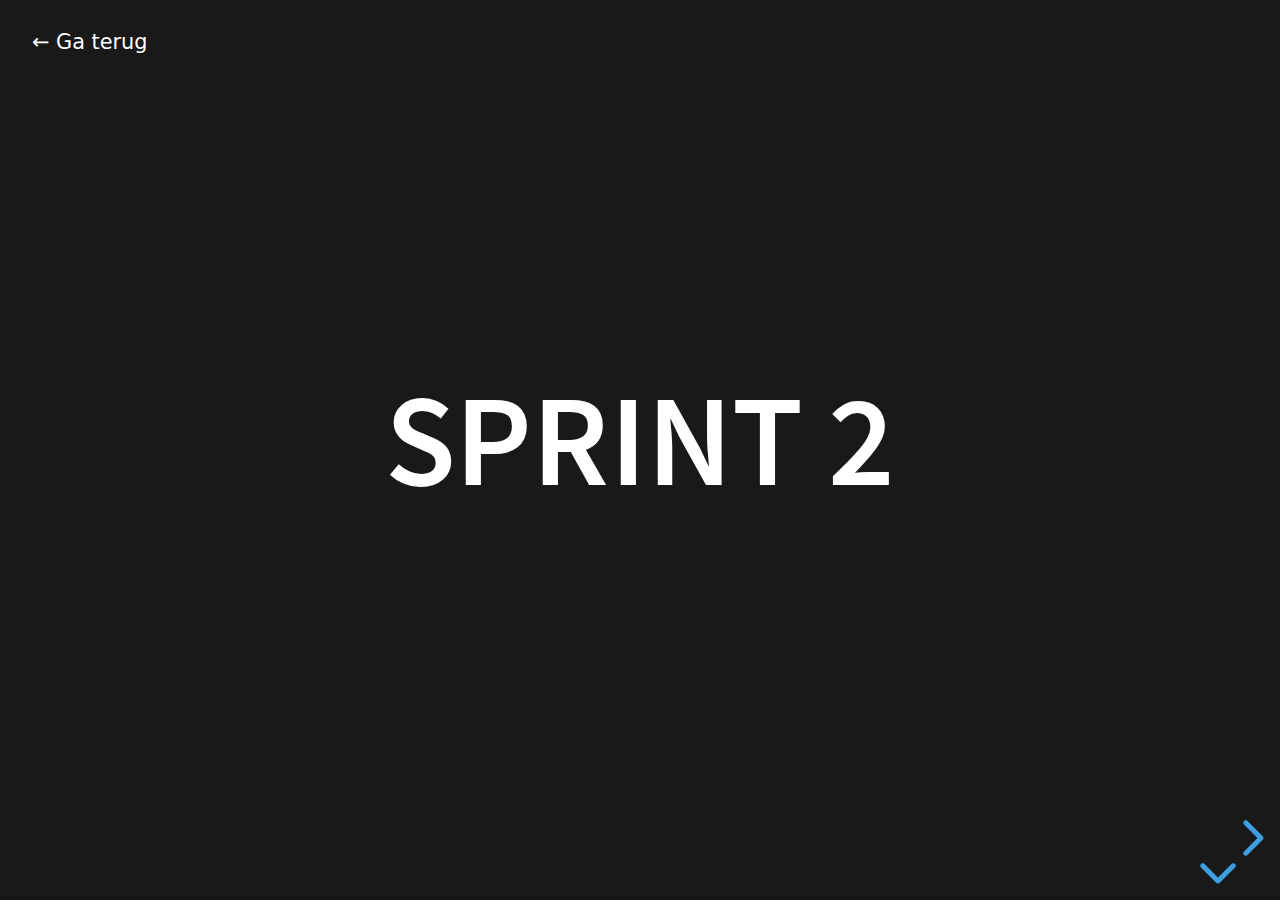
<file: presentations/sprint-2.html>
<!DOCTYPE html>
<html lang="en">
  <head>
    <meta charset="utf-8" />
    <meta
      name="viewport"
      content="width=device-width, initial-scale=1.0, maximum-scale=1.0, user-scalable=no"
    />

    <title>reveal.js</title>

    <link rel="stylesheet" href="../dist/reset.css" />
    <link rel="stylesheet" href="../dist/reveal.css" />
    <link rel="stylesheet" href="../dist/theme/black.css" />
    <link rel="stylesheet" href="../custom-styles/index.css">

    <!-- Theme used for syntax highlighted code -->
    <link rel="stylesheet" href="../plugin/highlight/monokai.css" />
  </head>
  <body>
    <a href="../index.html" class="return">&larr; Ga terug</a>
    <div class="reveal">
      <div class="slides">

        <section>
          <section>
            <h1>Sprint 2</h1>
          </section>
          <section>
            <h3>Inhoud sprint 2</h3>
            <ul>
              <li>Object oriented programming</li>
              <li>Klassen, objecten en constructoren</li>
              <li>Methodes</li>
              <li>Array en arraylist</li>
            </ul>
          </section>
          <section>
            <h3>(Huis)werk</h3>
            <ul>
              <li>
                Alle oefeningen/quizzes/opdrachten van hoofdstuk 1, 6, 7, 10
              </li>
            </ul>
          </section>
          <section>
            <h3>Inleveropdracht</h3>
            <ul>
              <li>Rekenmachine + methods</li>
            </ul>
          </section>
        </section>

        <section>
          <section>
            <h1>Class & Object</h1>
          </section>
          <section>
			      <h2><u><b>O</b></u
				    >bject <u><b>O</b></u
				    >riented <u><b>P</b></u
				    >rogramming = OOP
				    <ul></h2>
              <li>
                OOP focust meer op objecten die gemanipuleerd moeten worden en
                niet zozeer op de logica.
              </li>
            </ul>
            <img data-src="../img/OOP.png" />
          </section>
          <section>
            <h2>Objecten</h2>
            <ul>
              <li>Objecten zijn overal te vinden rondom ons heen</li>
              <li>Objecten hebben een "state" en een "behaviour"</li>
              <li>Alles behalve primitieve types zijn objecten in Java</li>
            </ul>
            <img data-src="../img/Object.jpg" />
          </section>
          <section>
            <h2>Klassen</h2>
            <ul>
              <li>Class = een "blueprint" van een object</li>
              <li>Ze beschrijven de "state" en "behaviour" van een object</li>
            </ul>
            <div class="r-hstack">
              <pre><code data-trim data-noescape>
					public class Car {
						String brand;
						int horsepower;
	
						void goForward() {}
						void brake() {}
					}
				    </code></pre>
              <img data-src="../img/Class.jpg" />
            </div>
          </section>
          <section>
          <h2>Maken van klasses</h2>
          <ul>
            <li>We plaatsen eerst de velden in een klasse (state)</li>
            <li>Daarna de plaatsen we de methodes in een klasse (behaviour)</li>
          </ul>
          <pre><code data-trim data-noescape>
            public class Pokemon {
              String name;
              String type;
              int level = 1;
              int hp = 50;

              public void attack() {
                System.out.println("Attacking!");
              }

              public void levelUp() {
                level++;
                hp += 10;
                System.out.println("I am now level " + level);
              }
            }
          </code></pre>
          </section>
          <section>
          <h2>Maken (instantiëren) van een object</h2>
          <ul>
            <li>We instantiëren een object adhv het "new" keyword</li>
            <li>We kunnen oneindig veel instanties maken van een klasse</li>
          </ul>
          <pre><code data-trim data-noescape>
            pulic class Main {
              public static void main(String[] args) {
                Pokemon p1 = new Pokemon();
              }
            }
          </code></pre>
          </section>
        </section>

        <section>
          <section>
            <h1>Constructors</h1>
          </section>
          <section>
            <h2>Wat is het</h2>
            <ul>
              <li>Speciaal stukje code, onderdeel van klasse</li>
              <li>Word eenmalig uitgevoerd bij het instantiëren</li>
              <li>Kan ook de state van een object initialiseren</li>
            </ul>
          </section>
          <section>
            <h2>Maken van een constructor</h2>
            <ul>
              <li>Staat na de fields (conventie)</li>
              <li>Heeft dezelfde naam als de class</li>
              <li>Heeft een code-block</li>
              <pre>
                <code data-trim data-noescape data-line-numbers="7 - 9">
                  public class Pokemon {
                    String name;
                    String type;
                    int level = 1;
                    int hp = 50;

                    public Pokemon() {

                    }
      
                    public void attack() {
                      System.out.println("Attacking!");
                    }
      
                    public void levelUp() {
                      level++;
                      hp += 10;
                      System.out.println("I am now level " + level);
                    }
                  }
                </code>
              </pre>
            </ul>
          </section>
          <section>
            <h2>Code in constructor</h2>
            <ul>
              <li>Logica die eenmalig word uitgevoerd</li>
              <li>Initialiseren van de fields</li>
            </ul>
            <pre>
              <code data-trim data-noescape data-line-numbers="2, 7 - 11">
                public class Pokemon {
                  String name;
                  String type;
                  int level = 1;
                  int hp = 50;

                  public Pokemon(String name) {
                    System.out.println("Pokemon object aangemaakt");

                    this.name = name;
                  }
    
                  public void attack() {
                    System.out.println("Attacking!");
                  }
    
                  public void levelUp() {
                    level++;
                    hp += 10;
                    System.out.println("I am now level " + level);
                  }
                }
              </code>
            </pre>
          </section>
          <section>
            <h2>Gebruik maken van de constructor</h2>
            <ul>
              <li>Bij het aanmaken van een object word de constructor aangeroepen (gecalled)</li>
            </ul>
            <pre>
              <code data-trim data-noescape>
                public class Main {
                  public static void main(String[] args) {
                    Pokemon p1 = new Pokemon();
                    Pokemon p2 = new Pokemon("Pikachu");
                  }
                }
              </code>
            </pre>
          </section>
        </section>

        <section>
          <section>
            <h1>Methods</h1>
          </section>
          <section>
            <h2>Wat zijn methodes</h2>
            <ul>
              <li>Bestaan in meeste programmeertalen</li>
              <li>Een methode heeft een bepaalde functionaliteit</li>
              <li>Objecten kunnen deze callen</li>
              <li>Naam is meestal een werkwoord</li>
              <li>Kunnen oneindig vaak gecalled worden</li>
            </ul>
          </section>
          <section>
            <h2>Maken van methode</h2>
            <ul>
              <li>Hebben een modifier meestal "public"</li>
              <li>Hebben een return type die iets terug zal geven</li>
              <li>Hebben een naam om aan te roepen</li>
              <li>Hebben parameter-list om values mee te geven</li>
              <li>Hebben een body met code die word uitgevoerd</li>
            </ul>
            <img data-src="../img/Methods.png">
          </section>
          <section>
            <h2>Voorbeelden van methodes</h2>
            <pre>
              <code data-trim data-noescape>
                public int addTwoNumbers(int a, int b) {
                  return a + b;
                }
              </code>
            </pre>
            <pre>
              <code data-trim data-noescape>
                public String addTwoStrings(String a, String b) {
                  return String.format("%s %s", a, b);
                }
              </code>
            </pre>
            <pre>
              <code data-trim data-noescape>
                public void repeatAfterMe(String a) {
                  System.out.println(a);
                }
              </code>
            </pre>
          </section>
          <section>
            <h2>Methode aanroepen</h2>
            <ul>
              <li>Maak een object</li>
              <li>Roep de methode op adhv het object variabele</li>
            </ul>
            <pre>
              <code data-trim data-noescape data-line-numbers="5">
                public class Main {
                  public static void main(String[] args) {
                    Pokemon p1 = new Pokemon();

                    p1.sayHi();
                  }
                }
              </code>
            </pre>
          </section>
          <section>
            <h2>Methode aanroepen met parameter</h2>
            <ul>
              <li>Maak een object</li>
              <li>Roep de methode op adhv het object variabele</li>
              <li>Geef de parameter mee tussen de haakjes</li>
            </ul>
            <pre>
              <code data-trim data-noescape data-line-numbers="5">
                public class Main {
                  public static void main(String[] args) {
                    Pokemon p1 = new Pokemon();

                    p1.repeatAfterMe("Hello world!");
                  }
                }
              </code>
            </pre>
          </section>
          <section>
            <h2>Methode aanroepen met return type</h2>
            <ul>
              <li>Maak een object</li>
              <li>Roep de methode op adhv het object variabele</li>
              <li>Sla de teruggegeven value op in een variabele</li>
            </ul>
            <pre>
              <code data-trim data-noescape data-line-numbers="5">
                public class Main {
                  public static void main(String[] args) {
                    Pokemon p1 = new Pokemon();

                    int addedNumbers = p1.addTwoNumbers(6, 8);
                  }
                }
              </code>
            </pre>
          </section>
        </section>

        <section>
          <section>
            <h1>Array & ArrayList</h1>
          </section>
          <section>
            <h2>Wat is een array</h2>
            <ul>
              <li>We hadden het er kort over (.toCharArray())</li>
              <li>Handig om meerdere waarden op te slaan in 1 variabele</li>
              <li>Een container object waarin meerdere waardes van hetzelfde type kunnen worden opgeslagen.</li>
              <li>Je moet aangeven hoeveel waarden je wilt opslaan</li>
            </ul>
          </section>
          <section>
            <h2>Maken van een array</h2>
            <img data-src="../img/ArraySyntax.png">
          </section>
          <section>
            <h2>Index van een array</h2>
            <ul>
              <li>Index begint bij 0</li>
              <li>Array lengte is aantal waarden startend vanaf 0</li>
            </ul>
            <img data-src="../img/ArrayIndex.jpeg">
          </section>
          <section>
            <h2>Waarde in een array</h2>
            <pre>
              <code data-trim data-noescape data-line-numbers="2 - 4">
                public static void main(String[] args) {
                  String[] names = { "Robbe", "Bram", "Rens", "Marlon" };

                  System.out.println(names[0]); // Output = Robbe
                }
              </code>
            </pre>
            <pre>
              <code data-trim data-noescape data-line-numbers="2 - 4">
                public static void main(String[] args) {
                  String[] names = new String[4];

                  names[2] = "Robbe"; // { "", "", "Robbe". "" }
                }
              </code>
            </pre>
          </section>
          <section>
            <h2>Wat is een ArrayList</h2>
            <ul>
              <li>Class van Java Collection Framework</li>
              <li>Gebruikt dynamische arrays</li>
              <li>Geen limiet op lengte en moet ook niet voor gedefinieerd worden</li>
              <li>Standaar is lengte 10 maar schaalt omhoog wanneer nodig is</li>
              <li>Trager en zwaarder dan standaard array</li>
            </ul>
          </section>
          <section>
            <h2>Gebruik van ArrayList</h2>
            <pre>
              <code data-trim data-noescape data-line-numbers="2 - 4">
                public static void main(String[] args) {
                  ArrayList&lt;String&gt; names = new ArrayList&lt;String&gt;();

                  names.add("Robbe");
                }
              </code>
            </pre>
            <pre>
              <code data-trim data-noescape data-line-numbers="2 - 4">
                public static void main(String[] args) {
                  ArrayList&lt;String&gt; names = new ArrayList&lt;String&gt;();

                  names.get(0);
                }
              </code>
            </pre>
            <pre>
              <code data-trim data-noescape data-line-numbers="2 - 4">
                public static void main(String[] args) {
                  ArrayList&lt;String&gt; names = new ArrayList&lt;String&gt;();

                  names.remove("Robbe");
                }
              </code>
            </pre>
          </section>
        </section>

      </div>
    </div>

    <script src="../dist/reveal.js"></script>
    <script src="../plugin/notes/notes.js"></script>
    <script src="../plugin/markdown/markdown.js"></script>
    <script src="../plugin/highlight/highlight.js"></script>
    <script>
      // More info about initialization & config:
      // - https://revealjs.com/initialization/
      // - https://revealjs.com/config/
      Reveal.initialize({
        hash: true,

        // Learn about plugins: https://revealjs.com/plugins/
        plugins: [RevealMarkdown, RevealHighlight, RevealNotes],
      });
    </script>
  </body>
</html>
</file>
<file: custom-styles/index.css>
body {
  background-color: #13171a;
  display: flex;
  gap: 1rem;
}

.grid {
  padding: 5rem 2rem 2rem 2rem;
  display: grid;
  grid-template-columns: repeat(4, 1fr);
  gap: 5rem;
  font-family: system-ui, -apple-system, BlinkMacSystemFont, "Segoe UI", Roboto,
    Oxygen, Ubuntu, Cantarell, "Open Sans", "Helvetica Neue", sans-serif;
}

.grid h1 {
  font-size: 2rem;
  color: #fff;
}

.grid-item {
  background-color: #42bafe;
  display: flex;
  justify-content: center;
  align-items: center;
  flex-direction: column;
  gap: 2rem;
  width: 100%;
  min-width: 270px;
  padding: 1rem;
  border-radius: 15px;
  aspect-ratio: 2;
}

.grid-item--navigation a {
  color: #42bafe;
  text-transform: capitalize;
  background-color: #fff;
  font-size: 1rem;
  text-decoration: none;
  border-radius: 10px;
  padding: 0.5rem 2rem;
}

.return {
  color: white;
  text-decoration: none;
  font-size: 1.3rem;
  font-family: system-ui, -apple-system, BlinkMacSystemFont, "Segoe UI", Roboto,
    Oxygen, Ubuntu, Cantarell, "Open Sans", "Helvetica Neue", sans-serif;
  position: absolute;
  top: 2rem;
  left: 2rem;
  z-index: 9999;
}
</file>
<file: dist/reveal.css>
/*!
* reveal.js 4.6.1
* https://revealjs.com
* MIT licensed
*
* Copyright (C) 2011-2023 Hakim El Hattab, https://hakim.se
*/
.reveal .r-stretch,.reveal .stretch{max-width:none;max-height:none}.reveal pre.r-stretch code,.reveal pre.stretch code{height:100%;max-height:100%;box-sizing:border-box}.reveal .r-fit-text{display:inline-block;white-space:nowrap}.reveal .r-stack{display:grid}.reveal .r-stack>*{grid-area:1/1;margin:auto}.reveal .r-hstack,.reveal .r-vstack{display:flex}.reveal .r-hstack img,.reveal .r-hstack video,.reveal .r-vstack img,.reveal .r-vstack video{min-width:0;min-height:0;object-fit:contain}.reveal .r-vstack{flex-direction:column;align-items:center;justify-content:center}.reveal .r-hstack{flex-direction:row;align-items:center;justify-content:center}.reveal .items-stretch{align-items:stretch}.reveal .items-start{align-items:flex-start}.reveal .items-center{align-items:center}.reveal .items-end{align-items:flex-end}.reveal .justify-between{justify-content:space-between}.reveal .justify-around{justify-content:space-around}.reveal .justify-start{justify-content:flex-start}.reveal .justify-center{justify-content:center}.reveal .justify-end{justify-content:flex-end}html.reveal-full-page{width:100%;height:100%;height:100vh;height:calc(var(--vh,1vh) * 100);overflow:hidden}.reveal-viewport{height:100%;overflow:hidden;position:relative;line-height:1;margin:0;background-color:#fff;color:#000}.reveal-viewport:fullscreen{top:0!important;left:0!important;width:100%!important;height:100%!important;transform:none!important}.reveal .fragment{transition:all .2s ease}.reveal .fragment:not(.custom){opacity:0;visibility:hidden;will-change:opacity}.reveal .fragment.visible{opacity:1;visibility:inherit}.reveal .fragment.disabled{transition:none}.reveal .fragment.grow{opacity:1;visibility:inherit}.reveal .fragment.grow.visible{transform:scale(1.3)}.reveal .fragment.shrink{opacity:1;visibility:inherit}.reveal .fragment.shrink.visible{transform:scale(.7)}.reveal .fragment.zoom-in{transform:scale(.1)}.reveal .fragment.zoom-in.visible{transform:none}.reveal .fragment.fade-out{opacity:1;visibility:inherit}.reveal .fragment.fade-out.visible{opacity:0;visibility:hidden}.reveal .fragment.semi-fade-out{opacity:1;visibility:inherit}.reveal .fragment.semi-fade-out.visible{opacity:.5;visibility:inherit}.reveal .fragment.strike{opacity:1;visibility:inherit}.reveal .fragment.strike.visible{text-decoration:line-through}.reveal .fragment.fade-up{transform:translate(0,40px)}.reveal .fragment.fade-up.visible{transform:translate(0,0)}.reveal .fragment.fade-down{transform:translate(0,-40px)}.reveal .fragment.fade-down.visible{transform:translate(0,0)}.reveal .fragment.fade-right{transform:translate(-40px,0)}.reveal .fragment.fade-right.visible{transform:translate(0,0)}.reveal .fragment.fade-left{transform:translate(40px,0)}.reveal .fragment.fade-left.visible{transform:translate(0,0)}.reveal .fragment.current-visible,.reveal .fragment.fade-in-then-out{opacity:0;visibility:hidden}.reveal .fragment.current-visible.current-fragment,.reveal .fragment.fade-in-then-out.current-fragment{opacity:1;visibility:inherit}.reveal .fragment.fade-in-then-semi-out{opacity:0;visibility:hidden}.reveal .fragment.fade-in-then-semi-out.visible{opacity:.5;visibility:inherit}.reveal .fragment.fade-in-then-semi-out.current-fragment{opacity:1;visibility:inherit}.reveal .fragment.highlight-blue,.reveal .fragment.highlight-current-blue,.reveal .fragment.highlight-current-green,.reveal .fragment.highlight-current-red,.reveal .fragment.highlight-green,.reveal .fragment.highlight-red{opacity:1;visibility:inherit}.reveal .fragment.highlight-red.visible{color:#ff2c2d}.reveal .fragment.highlight-green.visible{color:#17ff2e}.reveal .fragment.highlight-blue.visible{color:#1b91ff}.reveal .fragment.highlight-current-red.current-fragment{color:#ff2c2d}.reveal .fragment.highlight-current-green.current-fragment{color:#17ff2e}.reveal .fragment.highlight-current-blue.current-fragment{color:#1b91ff}.reveal:after{content:"";font-style:italic}.reveal iframe{z-index:1}.reveal a{position:relative}@keyframes bounce-right{0%,10%,25%,40%,50%{transform:translateX(0)}20%{transform:translateX(10px)}30%{transform:translateX(-5px)}}@keyframes bounce-left{0%,10%,25%,40%,50%{transform:translateX(0)}20%{transform:translateX(-10px)}30%{transform:translateX(5px)}}@keyframes bounce-down{0%,10%,25%,40%,50%{transform:translateY(0)}20%{transform:translateY(10px)}30%{transform:translateY(-5px)}}.reveal .controls{display:none;position:absolute;top:auto;bottom:12px;right:12px;left:auto;z-index:11;color:#000;pointer-events:none;font-size:10px}.reveal .controls button{position:absolute;padding:0;background-color:transparent;border:0;outline:0;cursor:pointer;color:currentColor;transform:scale(.9999);transition:color .2s ease,opacity .2s ease,transform .2s ease;z-index:2;pointer-events:auto;font-size:inherit;visibility:hidden;opacity:0;-webkit-appearance:none;-webkit-tap-highlight-color:transparent}.reveal .controls .controls-arrow:after,.reveal .controls .controls-arrow:before{content:"";position:absolute;top:0;left:0;width:2.6em;height:.5em;border-radius:.25em;background-color:currentColor;transition:all .15s ease,background-color .8s ease;transform-origin:.2em 50%;will-change:transform}.reveal .controls .controls-arrow{position:relative;width:3.6em;height:3.6em}.reveal .controls .controls-arrow:before{transform:translateX(.5em) translateY(1.55em) rotate(45deg)}.reveal .controls .controls-arrow:after{transform:translateX(.5em) translateY(1.55em) rotate(-45deg)}.reveal .controls .controls-arrow:hover:before{transform:translateX(.5em) translateY(1.55em) rotate(40deg)}.reveal .controls .controls-arrow:hover:after{transform:translateX(.5em) translateY(1.55em) rotate(-40deg)}.reveal .controls .controls-arrow:active:before{transform:translateX(.5em) translateY(1.55em) rotate(36deg)}.reveal .controls .controls-arrow:active:after{transform:translateX(.5em) translateY(1.55em) rotate(-36deg)}.reveal .controls .navigate-left{right:6.4em;bottom:3.2em;transform:translateX(-10px)}.reveal .controls .navigate-left.highlight{animation:bounce-left 2s 50 both ease-out}.reveal .controls .navigate-right{right:0;bottom:3.2em;transform:translateX(10px)}.reveal .controls .navigate-right .controls-arrow{transform:rotate(180deg)}.reveal .controls .navigate-right.highlight{animation:bounce-right 2s 50 both ease-out}.reveal .controls .navigate-up{right:3.2em;bottom:6.4em;transform:translateY(-10px)}.reveal .controls .navigate-up .controls-arrow{transform:rotate(90deg)}.reveal .controls .navigate-down{right:3.2em;bottom:-1.4em;padding-bottom:1.4em;transform:translateY(10px)}.reveal .controls .navigate-down .controls-arrow{transform:rotate(-90deg)}.reveal .controls .navigate-down.highlight{animation:bounce-down 2s 50 both ease-out}.reveal .controls[data-controls-back-arrows=faded] .navigate-up.enabled{opacity:.3}.reveal .controls[data-controls-back-arrows=faded] .navigate-up.enabled:hover{opacity:1}.reveal .controls[data-controls-back-arrows=hidden] .navigate-up.enabled{opacity:0;visibility:hidden}.reveal .controls .enabled{visibility:visible;opacity:.9;cursor:pointer;transform:none}.reveal .controls .enabled.fragmented{opacity:.5}.reveal .controls .enabled.fragmented:hover,.reveal .controls .enabled:hover{opacity:1}.reveal:not(.rtl) .controls[data-controls-back-arrows=faded] .navigate-left.enabled{opacity:.3}.reveal:not(.rtl) .controls[data-controls-back-arrows=faded] .navigate-left.enabled:hover{opacity:1}.reveal:not(.rtl) .controls[data-controls-back-arrows=hidden] .navigate-left.enabled{opacity:0;visibility:hidden}.reveal.rtl .controls[data-controls-back-arrows=faded] .navigate-right.enabled{opacity:.3}.reveal.rtl .controls[data-controls-back-arrows=faded] .navigate-right.enabled:hover{opacity:1}.reveal.rtl .controls[data-controls-back-arrows=hidden] .navigate-right.enabled{opacity:0;visibility:hidden}.reveal[data-navigation-mode=linear].has-horizontal-slides .navigate-down,.reveal[data-navigation-mode=linear].has-horizontal-slides .navigate-up{display:none}.reveal:not(.has-vertical-slides) .controls .navigate-left,.reveal[data-navigation-mode=linear].has-horizontal-slides .navigate-left{bottom:1.4em;right:5.5em}.reveal:not(.has-vertical-slides) .controls .navigate-right,.reveal[data-navigation-mode=linear].has-horizontal-slides .navigate-right{bottom:1.4em;right:.5em}.reveal:not(.has-horizontal-slides) .controls .navigate-up{right:1.4em;bottom:5em}.reveal:not(.has-horizontal-slides) .controls .navigate-down{right:1.4em;bottom:.5em}.reveal.has-dark-background .controls{color:#fff}.reveal.has-light-background .controls{color:#000}.reveal.no-hover .controls .controls-arrow:active:before,.reveal.no-hover .controls .controls-arrow:hover:before{transform:translateX(.5em) translateY(1.55em) rotate(45deg)}.reveal.no-hover .controls .controls-arrow:active:after,.reveal.no-hover .controls .controls-arrow:hover:after{transform:translateX(.5em) translateY(1.55em) rotate(-45deg)}@media screen and (min-width:500px){.reveal .controls[data-controls-layout=edges]{top:0;right:0;bottom:0;left:0}.reveal .controls[data-controls-layout=edges] .navigate-down,.reveal .controls[data-controls-layout=edges] .navigate-left,.reveal .controls[data-controls-layout=edges] .navigate-right,.reveal .controls[data-controls-layout=edges] .navigate-up{bottom:auto;right:auto}.reveal .controls[data-controls-layout=edges] .navigate-left{top:50%;left:.8em;margin-top:-1.8em}.reveal .controls[data-controls-layout=edges] .navigate-right{top:50%;right:.8em;margin-top:-1.8em}.reveal .controls[data-controls-layout=edges] .navigate-up{top:.8em;left:50%;margin-left:-1.8em}.reveal .controls[data-controls-layout=edges] .navigate-down{bottom:-.3em;left:50%;margin-left:-1.8em}}.reveal .progress{position:absolute;display:none;height:3px;width:100%;bottom:0;left:0;z-index:10;background-color:rgba(0,0,0,.2);color:#fff}.reveal .progress:after{content:"";display:block;position:absolute;height:10px;width:100%;top:-10px}.reveal .progress span{display:block;height:100%;width:100%;background-color:currentColor;transition:transform .8s cubic-bezier(.26,.86,.44,.985);transform-origin:0 0;transform:scaleX(0)}.reveal .slide-number{position:absolute;display:block;right:8px;bottom:8px;z-index:31;font-family:Helvetica,sans-serif;font-size:12px;line-height:1;color:#fff;background-color:rgba(0,0,0,.4);padding:5px}.reveal .slide-number a{color:currentColor}.reveal .slide-number-delimiter{margin:0 3px}.reveal{position:relative;width:100%;height:100%;overflow:hidden;touch-action:pinch-zoom}.reveal.embedded{touch-action:pan-y}.reveal .slides{position:absolute;width:100%;height:100%;top:0;right:0;bottom:0;left:0;margin:auto;pointer-events:none;overflow:visible;z-index:1;text-align:center;perspective:600px;perspective-origin:50% 40%}.reveal .slides>section{perspective:600px}.reveal .slides>section,.reveal .slides>section>section{display:none;position:absolute;width:100%;pointer-events:auto;z-index:10;transform-style:flat;transition:transform-origin .8s cubic-bezier(.26,.86,.44,.985),transform .8s cubic-bezier(.26,.86,.44,.985),visibility .8s cubic-bezier(.26,.86,.44,.985),opacity .8s cubic-bezier(.26,.86,.44,.985)}.reveal[data-transition-speed=fast] .slides section{transition-duration:.4s}.reveal[data-transition-speed=slow] .slides section{transition-duration:1.2s}.reveal .slides section[data-transition-speed=fast]{transition-duration:.4s}.reveal .slides section[data-transition-speed=slow]{transition-duration:1.2s}.reveal .slides>section.stack{padding-top:0;padding-bottom:0;pointer-events:none;height:100%}.reveal .slides>section.present,.reveal .slides>section>section.present{display:block;z-index:11;opacity:1}.reveal .slides>section:empty,.reveal .slides>section>section:empty,.reveal .slides>section>section[data-background-interactive],.reveal .slides>section[data-background-interactive]{pointer-events:none}.reveal.center,.reveal.center .slides,.reveal.center .slides section{min-height:0!important}.reveal .slides>section:not(.present),.reveal .slides>section>section:not(.present){pointer-events:none}.reveal.overview .slides>section,.reveal.overview .slides>section>section{pointer-events:auto}.reveal .slides>section.future,.reveal .slides>section.future>section,.reveal .slides>section.past,.reveal .slides>section.past>section,.reveal .slides>section>section.future,.reveal .slides>section>section.past{opacity:0}.reveal .slides>section[data-transition=slide].past,.reveal .slides>section[data-transition~=slide-out].past,.reveal.slide .slides>section:not([data-transition]).past{transform:translate(-150%,0)}.reveal .slides>section[data-transition=slide].future,.reveal .slides>section[data-transition~=slide-in].future,.reveal.slide .slides>section:not([data-transition]).future{transform:translate(150%,0)}.reveal .slides>section>section[data-transition=slide].past,.reveal .slides>section>section[data-transition~=slide-out].past,.reveal.slide .slides>section>section:not([data-transition]).past{transform:translate(0,-150%)}.reveal .slides>section>section[data-transition=slide].future,.reveal .slides>section>section[data-transition~=slide-in].future,.reveal.slide .slides>section>section:not([data-transition]).future{transform:translate(0,150%)}.reveal .slides>section[data-transition=linear].past,.reveal .slides>section[data-transition~=linear-out].past,.reveal.linear .slides>section:not([data-transition]).past{transform:translate(-150%,0)}.reveal .slides>section[data-transition=linear].future,.reveal .slides>section[data-transition~=linear-in].future,.reveal.linear .slides>section:not([data-transition]).future{transform:translate(150%,0)}.reveal .slides>section>section[data-transition=linear].past,.reveal .slides>section>section[data-transition~=linear-out].past,.reveal.linear .slides>section>section:not([data-transition]).past{transform:translate(0,-150%)}.reveal .slides>section>section[data-transition=linear].future,.reveal .slides>section>section[data-transition~=linear-in].future,.reveal.linear .slides>section>section:not([data-transition]).future{transform:translate(0,150%)}.reveal .slides section[data-transition=default].stack,.reveal.default .slides section.stack{transform-style:preserve-3d}.reveal .slides>section[data-transition=default].past,.reveal .slides>section[data-transition~=default-out].past,.reveal.default .slides>section:not([data-transition]).past{transform:translate3d(-100%,0,0) rotateY(-90deg) translate3d(-100%,0,0)}.reveal .slides>section[data-transition=default].future,.reveal .slides>section[data-transition~=default-in].future,.reveal.default .slides>section:not([data-transition]).future{transform:translate3d(100%,0,0) rotateY(90deg) translate3d(100%,0,0)}.reveal .slides>section>section[data-transition=default].past,.reveal .slides>section>section[data-transition~=default-out].past,.reveal.default .slides>section>section:not([data-transition]).past{transform:translate3d(0,-300px,0) rotateX(70deg) translate3d(0,-300px,0)}.reveal .slides>section>section[data-transition=default].future,.reveal .slides>section>section[data-transition~=default-in].future,.reveal.default .slides>section>section:not([data-transition]).future{transform:translate3d(0,300px,0) rotateX(-70deg) translate3d(0,300px,0)}.reveal .slides section[data-transition=convex].stack,.reveal.convex .slides section.stack{transform-style:preserve-3d}.reveal .slides>section[data-transition=convex].past,.reveal .slides>section[data-transition~=convex-out].past,.reveal.convex .slides>section:not([data-transition]).past{transform:translate3d(-100%,0,0) rotateY(-90deg) translate3d(-100%,0,0)}.reveal .slides>section[data-transition=convex].future,.reveal .slides>section[data-transition~=convex-in].future,.reveal.convex .slides>section:not([data-transition]).future{transform:translate3d(100%,0,0) rotateY(90deg) translate3d(100%,0,0)}.reveal .slides>section>section[data-transition=convex].past,.reveal .slides>section>section[data-transition~=convex-out].past,.reveal.convex .slides>section>section:not([data-transition]).past{transform:translate3d(0,-300px,0) rotateX(70deg) translate3d(0,-300px,0)}.reveal .slides>section>section[data-transition=convex].future,.reveal .slides>section>section[data-transition~=convex-in].future,.reveal.convex .slides>section>section:not([data-transition]).future{transform:translate3d(0,300px,0) rotateX(-70deg) translate3d(0,300px,0)}.reveal .slides section[data-transition=concave].stack,.reveal.concave .slides section.stack{transform-style:preserve-3d}.reveal .slides>section[data-transition=concave].past,.reveal .slides>section[data-transition~=concave-out].past,.reveal.concave .slides>section:not([data-transition]).past{transform:translate3d(-100%,0,0) rotateY(90deg) translate3d(-100%,0,0)}.reveal .slides>section[data-transition=concave].future,.reveal .slides>section[data-transition~=concave-in].future,.reveal.concave .slides>section:not([data-transition]).future{transform:translate3d(100%,0,0) rotateY(-90deg) translate3d(100%,0,0)}.reveal .slides>section>section[data-transition=concave].past,.reveal .slides>section>section[data-transition~=concave-out].past,.reveal.concave .slides>section>section:not([data-transition]).past{transform:translate3d(0,-80%,0) rotateX(-70deg) translate3d(0,-80%,0)}.reveal .slides>section>section[data-transition=concave].future,.reveal .slides>section>section[data-transition~=concave-in].future,.reveal.concave .slides>section>section:not([data-transition]).future{transform:translate3d(0,80%,0) rotateX(70deg) translate3d(0,80%,0)}.reveal .slides section[data-transition=zoom],.reveal.zoom .slides section:not([data-transition]){transition-timing-function:ease}.reveal .slides>section[data-transition=zoom].past,.reveal .slides>section[data-transition~=zoom-out].past,.reveal.zoom .slides>section:not([data-transition]).past{visibility:hidden;transform:scale(16)}.reveal .slides>section[data-transition=zoom].future,.reveal .slides>section[data-transition~=zoom-in].future,.reveal.zoom .slides>section:not([data-transition]).future{visibility:hidden;transform:scale(.2)}.reveal .slides>section>section[data-transition=zoom].past,.reveal .slides>section>section[data-transition~=zoom-out].past,.reveal.zoom .slides>section>section:not([data-transition]).past{transform:scale(16)}.reveal .slides>section>section[data-transition=zoom].future,.reveal .slides>section>section[data-transition~=zoom-in].future,.reveal.zoom .slides>section>section:not([data-transition]).future{transform:scale(.2)}.reveal.cube .slides{perspective:1300px}.reveal.cube .slides section{padding:30px;min-height:700px;backface-visibility:hidden;box-sizing:border-box;transform-style:preserve-3d}.reveal.center.cube .slides section{min-height:0}.reveal.cube .slides section:not(.stack):before{content:"";position:absolute;display:block;width:100%;height:100%;left:0;top:0;background:rgba(0,0,0,.1);border-radius:4px;transform:translateZ(-20px)}.reveal.cube .slides section:not(.stack):after{content:"";position:absolute;display:block;width:90%;height:30px;left:5%;bottom:0;background:0 0;z-index:1;border-radius:4px;box-shadow:0 95px 25px rgba(0,0,0,.2);transform:translateZ(-90px) rotateX(65deg)}.reveal.cube .slides>section.stack{padding:0;background:0 0}.reveal.cube .slides>section.past{transform-origin:100% 0;transform:translate3d(-100%,0,0) rotateY(-90deg)}.reveal.cube .slides>section.future{transform-origin:0 0;transform:translate3d(100%,0,0) rotateY(90deg)}.reveal.cube .slides>section>section.past{transform-origin:0 100%;transform:translate3d(0,-100%,0) rotateX(90deg)}.reveal.cube .slides>section>section.future{transform-origin:0 0;transform:translate3d(0,100%,0) rotateX(-90deg)}.reveal.page .slides{perspective-origin:0 50%;perspective:3000px}.reveal.page .slides section{padding:30px;min-height:700px;box-sizing:border-box;transform-style:preserve-3d}.reveal.page .slides section.past{z-index:12}.reveal.page .slides section:not(.stack):before{content:"";position:absolute;display:block;width:100%;height:100%;left:0;top:0;background:rgba(0,0,0,.1);transform:translateZ(-20px)}.reveal.page .slides section:not(.stack):after{content:"";position:absolute;display:block;width:90%;height:30px;left:5%;bottom:0;background:0 0;z-index:1;border-radius:4px;box-shadow:0 95px 25px rgba(0,0,0,.2);-webkit-transform:translateZ(-90px) rotateX(65deg)}.reveal.page .slides>section.stack{padding:0;background:0 0}.reveal.page .slides>section.past{transform-origin:0 0;transform:translate3d(-40%,0,0) rotateY(-80deg)}.reveal.page .slides>section.future{transform-origin:100% 0;transform:translate3d(0,0,0)}.reveal.page .slides>section>section.past{transform-origin:0 0;transform:translate3d(0,-40%,0) rotateX(80deg)}.reveal.page .slides>section>section.future{transform-origin:0 100%;transform:translate3d(0,0,0)}.reveal .slides section[data-transition=fade],.reveal.fade .slides section:not([data-transition]),.reveal.fade .slides>section>section:not([data-transition]){transform:none;transition:opacity .5s}.reveal.fade.overview .slides section,.reveal.fade.overview .slides>section>section{transition:none}.reveal .slides section[data-transition=none],.reveal.none .slides section:not([data-transition]){transform:none;transition:none}.reveal .pause-overlay{position:absolute;top:0;left:0;width:100%;height:100%;background:#000;visibility:hidden;opacity:0;z-index:100;transition:all 1s ease}.reveal .pause-overlay .resume-button{position:absolute;bottom:20px;right:20px;color:#ccc;border-radius:2px;padding:6px 14px;border:2px solid #ccc;font-size:16px;background:0 0;cursor:pointer}.reveal .pause-overlay .resume-button:hover{color:#fff;border-color:#fff}.reveal.paused .pause-overlay{visibility:visible;opacity:1}.reveal .no-transition,.reveal .no-transition *,.reveal .slides.disable-slide-transitions section{transition:none!important}.reveal .slides.disable-slide-transitions section{transform:none!important}.reveal .backgrounds{position:absolute;width:100%;height:100%;top:0;left:0;perspective:600px}.reveal .slide-background{display:none;position:absolute;width:100%;height:100%;opacity:0;visibility:hidden;overflow:hidden;background-color:rgba(0,0,0,0);transition:all .8s cubic-bezier(.26,.86,.44,.985)}.reveal .slide-background-content{position:absolute;width:100%;height:100%;background-position:50% 50%;background-repeat:no-repeat;background-size:cover}.reveal .slide-background.stack{display:block}.reveal .slide-background.present{opacity:1;visibility:visible;z-index:2}.print-pdf .reveal .slide-background{opacity:1!important;visibility:visible!important}.reveal .slide-background video{position:absolute;width:100%;height:100%;max-width:none;max-height:none;top:0;left:0;object-fit:cover}.reveal .slide-background[data-background-size=contain] video{object-fit:contain}.reveal>.backgrounds .slide-background[data-background-transition=none],.reveal[data-background-transition=none]>.backgrounds .slide-background:not([data-background-transition]){transition:none}.reveal>.backgrounds .slide-background[data-background-transition=slide],.reveal[data-background-transition=slide]>.backgrounds .slide-background:not([data-background-transition]){opacity:1}.reveal>.backgrounds .slide-background.past[data-background-transition=slide],.reveal[data-background-transition=slide]>.backgrounds .slide-background.past:not([data-background-transition]){transform:translate(-100%,0)}.reveal>.backgrounds .slide-background.future[data-background-transition=slide],.reveal[data-background-transition=slide]>.backgrounds .slide-background.future:not([data-background-transition]){transform:translate(100%,0)}.reveal>.backgrounds .slide-background>.slide-background.past[data-background-transition=slide],.reveal[data-background-transition=slide]>.backgrounds .slide-background>.slide-background.past:not([data-background-transition]){transform:translate(0,-100%)}.reveal>.backgrounds .slide-background>.slide-background.future[data-background-transition=slide],.reveal[data-background-transition=slide]>.backgrounds .slide-background>.slide-background.future:not([data-background-transition]){transform:translate(0,100%)}.reveal>.backgrounds .slide-background.past[data-background-transition=convex],.reveal[data-background-transition=convex]>.backgrounds .slide-background.past:not([data-background-transition]){opacity:0;transform:translate3d(-100%,0,0) rotateY(-90deg) translate3d(-100%,0,0)}.reveal>.backgrounds .slide-background.future[data-background-transition=convex],.reveal[data-background-transition=convex]>.backgrounds .slide-background.future:not([data-background-transition]){opacity:0;transform:translate3d(100%,0,0) rotateY(90deg) translate3d(100%,0,0)}.reveal>.backgrounds .slide-background>.slide-background.past[data-background-transition=convex],.reveal[data-background-transition=convex]>.backgrounds .slide-background>.slide-background.past:not([data-background-transition]){opacity:0;transform:translate3d(0,-100%,0) rotateX(90deg) translate3d(0,-100%,0)}.reveal>.backgrounds .slide-background>.slide-background.future[data-background-transition=convex],.reveal[data-background-transition=convex]>.backgrounds .slide-background>.slide-background.future:not([data-background-transition]){opacity:0;transform:translate3d(0,100%,0) rotateX(-90deg) translate3d(0,100%,0)}.reveal>.backgrounds .slide-background.past[data-background-transition=concave],.reveal[data-background-transition=concave]>.backgrounds .slide-background.past:not([data-background-transition]){opacity:0;transform:translate3d(-100%,0,0) rotateY(90deg) translate3d(-100%,0,0)}.reveal>.backgrounds .slide-background.future[data-background-transition=concave],.reveal[data-background-transition=concave]>.backgrounds .slide-background.future:not([data-background-transition]){opacity:0;transform:translate3d(100%,0,0) rotateY(-90deg) translate3d(100%,0,0)}.reveal>.backgrounds .slide-background>.slide-background.past[data-background-transition=concave],.reveal[data-background-transition=concave]>.backgrounds .slide-background>.slide-background.past:not([data-background-transition]){opacity:0;transform:translate3d(0,-100%,0) rotateX(-90deg) translate3d(0,-100%,0)}.reveal>.backgrounds .slide-background>.slide-background.future[data-background-transition=concave],.reveal[data-background-transition=concave]>.backgrounds .slide-background>.slide-background.future:not([data-background-transition]){opacity:0;transform:translate3d(0,100%,0) rotateX(90deg) translate3d(0,100%,0)}.reveal>.backgrounds .slide-background[data-background-transition=zoom],.reveal[data-background-transition=zoom]>.backgrounds .slide-background:not([data-background-transition]){transition-timing-function:ease}.reveal>.backgrounds .slide-background.past[data-background-transition=zoom],.reveal[data-background-transition=zoom]>.backgrounds .slide-background.past:not([data-background-transition]){opacity:0;visibility:hidden;transform:scale(16)}.reveal>.backgrounds .slide-background.future[data-background-transition=zoom],.reveal[data-background-transition=zoom]>.backgrounds .slide-background.future:not([data-background-transition]){opacity:0;visibility:hidden;transform:scale(.2)}.reveal>.backgrounds .slide-background>.slide-background.past[data-background-transition=zoom],.reveal[data-background-transition=zoom]>.backgrounds .slide-background>.slide-background.past:not([data-background-transition]){opacity:0;visibility:hidden;transform:scale(16)}.reveal>.backgrounds .slide-background>.slide-background.future[data-background-transition=zoom],.reveal[data-background-transition=zoom]>.backgrounds .slide-background>.slide-background.future:not([data-background-transition]){opacity:0;visibility:hidden;transform:scale(.2)}.reveal[data-transition-speed=fast]>.backgrounds .slide-background{transition-duration:.4s}.reveal[data-transition-speed=slow]>.backgrounds .slide-background{transition-duration:1.2s}.reveal [data-auto-animate-target^=unmatched]{will-change:opacity}.reveal section[data-auto-animate]:not(.stack):not([data-auto-animate=running]) [data-auto-animate-target^=unmatched]{opacity:0}.reveal.overview{perspective-origin:50% 50%;perspective:700px}.reveal.overview .slides{-moz-transform-style:preserve-3d}.reveal.overview .slides section{height:100%;top:0!important;opacity:1!important;overflow:hidden;visibility:visible!important;cursor:pointer;box-sizing:border-box}.reveal.overview .slides section.present,.reveal.overview .slides section:hover{outline:10px solid rgba(150,150,150,.4);outline-offset:10px}.reveal.overview .slides section .fragment{opacity:1;transition:none}.reveal.overview .slides section:after,.reveal.overview .slides section:before{display:none!important}.reveal.overview .slides>section.stack{padding:0;top:0!important;background:0 0;outline:0;overflow:visible}.reveal.overview .backgrounds{perspective:inherit;-moz-transform-style:preserve-3d}.reveal.overview .backgrounds .slide-background{opacity:1;visibility:visible;outline:10px solid rgba(150,150,150,.1);outline-offset:10px}.reveal.overview .backgrounds .slide-background.stack{overflow:visible}.reveal.overview .slides section,.reveal.overview-deactivating .slides section{transition:none}.reveal.overview .backgrounds .slide-background,.reveal.overview-deactivating .backgrounds .slide-background{transition:none}.reveal.rtl .slides,.reveal.rtl .slides h1,.reveal.rtl .slides h2,.reveal.rtl .slides h3,.reveal.rtl .slides h4,.reveal.rtl .slides h5,.reveal.rtl .slides h6{direction:rtl;font-family:sans-serif}.reveal.rtl code,.reveal.rtl pre{direction:ltr}.reveal.rtl ol,.reveal.rtl ul{text-align:right}.reveal.rtl .progress span{transform-origin:100% 0}.reveal.has-parallax-background .backgrounds{transition:all .8s ease}.reveal.has-parallax-background[data-transition-speed=fast] .backgrounds{transition-duration:.4s}.reveal.has-parallax-background[data-transition-speed=slow] .backgrounds{transition-duration:1.2s}.reveal>.overlay{position:absolute;top:0;left:0;width:100%;height:100%;z-index:1000;background:rgba(0,0,0,.9);transition:all .3s ease}.reveal>.overlay .spinner{position:absolute;display:block;top:50%;left:50%;width:32px;height:32px;margin:-16px 0 0 -16px;z-index:10;background-image:url([data-uri]%2F%2F%2F6%2Bvr8nJybW1tcDAwOjo6Nvb26ioqKOjo7Ozs%2FLy8vz8%2FAAAAAAAAAAAACH%2FC05FVFNDQVBFMi4wAwEAAAAh%2FhpDcmVhdGVkIHdpdGggYWpheGxvYWQuaW5mbwAh%[base64]%2FV%2FnmOM82XiHRLYKhKP1oZmADdEAAAh%2BQQJCgAAACwAAAAAIAAgAAAE6hDISWlZpOrNp1lGNRSdRpDUolIGw5RUYhhHukqFu8DsrEyqnWThGvAmhVlteBvojpTDDBUEIFwMFBRAmBkSgOrBFZogCASwBDEY%2FCZSg7GSE0gSCjQBMVG023xWBhklAnoEdhQEfyNqMIcKjhRsjEdnezB%2BA4k8gTwJhFuiW4dokXiloUepBAp5qaKpp6%2BHo7aWW54wl7obvEe0kRuoplCGepwSx2jJvqHEmGt6whJpGpfJCHmOoNHKaHx61WiSR92E4lbFoq%2BB6QDtuetcaBPnW6%2BO7wDHpIiK9SaVK5GgV543tzjgGcghAgAh%[base64]%2B%2BG%2Bw48edZPK%2BM6hLJpQg484enXIdQFSS1u6UhksENEQAAIfkECQoAAAAsAAAAACAAIAAABOcQyEmpGKLqzWcZRVUQnZYg1aBSh2GUVEIQ2aQOE%2BG%2BcD4ntpWkZQj1JIiZIogDFFyHI0UxQwFugMSOFIPJftfVAEoZLBbcLEFhlQiqGp1Vd140AUklUN3eCA51C1EWMzMCezCBBmkxVIVHBWd3HHl9JQOIJSdSnJ0TDKChCwUJjoWMPaGqDKannasMo6WnM562R5YluZRwur0wpgqZE7NKUm%2BFNRPIhjBJxKZteWuIBMN4zRMIVIhffcgojwCF117i4nlLnY5ztRLsnOk%2BaV%2BoJY7V7m76PdkS4trKcdg0Zc0tTcKkRAAAIfkECQoAAAAsAAAAACAAIAAABO4QyEkpKqjqzScpRaVkXZWQEximw1BSCUEIlDohrft6cpKCk5xid5MNJTaAIkekKGQkWyKHkvhKsR7ARmitkAYDYRIbUQRQjWBwJRzChi9CRlBcY1UN4g0%[base64]%[base64]%2BE71SRQeyqUToLA7VxF0JDyIQh%2FMVVPMt1ECZlfcjZJ9mIKoaTl1MRIl5o4CUKXOwmyrCInCKqcWtvadL2SYhyASyNDJ0uIiRMDjI0Fd30%2FiI2UA5GSS5UDj2l6NoqgOgN4gksEBgYFf0FDqKgHnyZ9OX8HrgYHdHpcHQULXAS2qKpENRg7eAMLC7kTBaixUYFkKAzWAAnLC7FLVxLWDBLKCwaKTULgEwbLA4hJtOkSBNqITT3xEgfLpBtzE%2FjiuL04RGEBgwWhShRgQExHBAAh%2BQQJCgAAACwAAAAAIAAgAAAE7xDISWlSqerNpyJKhWRdlSAVoVLCWk6JKlAqAavhO9UkUHsqlE6CwO1cRdCQ8iEIfzFVTzLdRAmZX3I2SfZiCqGk5dTESJeaOAlClzsJsqwiJwiqnFrb2nS9kmIcgEsjQydLiIlHehhpejaIjzh9eomSjZR%[base64]%2BE71SRQeyqUToLA7VxF0JDyIQh%[base64]%2BE71SRQeyqUToLA7VxF0JDyIQh%2FMVVPMt1ECZlfcjZJ9mIKoaTl1MRIl5o4CUKXOwmyrCInCKqcWtvadL2SYhyASyNDJ0uIiUd6GAULDJCRiXo1CpGXDJOUjY%2BYip9DhToJA4RBLwMLCwVDfRgbBAaqqoZ1XBMHswsHtxtFaH1iqaoGNgAIxRpbFAgfPQSqpbgGBqUD1wBXeCYp1AYZ19JJOYgH1KwA4UBvQwXUBxPqVD9L3sbp2BNk2xvvFPJd%2BMFCN6HAAIKgNggY0KtEBAAh%[base64]%2BvsYMDAzZQPC9VCNkDWUhGkuE5PxJNwiUK4UfLzOlD4WvzAHaoG9nxPi5d%2BjYUqfAhhykOFwJWiAAAIfkECQoAAAAsAAAAACAAIAAABPAQyElpUqnqzaciSoVkXVUMFaFSwlpOCcMYlErAavhOMnNLNo8KsZsMZItJEIDIFSkLGQoQTNhIsFehRww2CQLKF0tYGKYSg%2BygsZIuNqJksKgbfgIGepNo2cIUB3V1B3IvNiBYNQaDSTtfhhx0CwVPI0UJe0%2Bbm4g5VgcGoqOcnjmjqDSdnhgEoamcsZuXO1aWQy8KAwOAuTYYGwi7w5h%2BKr0SJ8MFihpNbx%2B4Erq7BYBuzsdiH1jCAzoSfl0rVirNbRXlBBlLX%2BBP0XJLAPGzTkAuAOqb0WT5AH7OcdCm5B8TgRwSRKIHQtaLCwg1RAAAOwAAAAAAAAAAAA%3D%3D);visibility:visible;opacity:.6;transition:all .3s ease}.reveal>.overlay header{position:absolute;left:0;top:0;width:100%;padding:5px;z-index:2;box-sizing:border-box}.reveal>.overlay header a{display:inline-block;width:40px;height:40px;line-height:36px;padding:0 10px;float:right;opacity:.6;box-sizing:border-box}.reveal>.overlay header a:hover{opacity:1}.reveal>.overlay header a .icon{display:inline-block;width:20px;height:20px;background-position:50% 50%;background-size:100%;background-repeat:no-repeat}.reveal>.overlay header a.close .icon{background-image:url([data-uri])}.reveal>.overlay header a.external .icon{background-image:url([data-uri])}.reveal>.overlay .viewport{position:absolute;display:flex;top:50px;right:0;bottom:0;left:0}.reveal>.overlay.overlay-preview .viewport iframe{width:100%;height:100%;max-width:100%;max-height:100%;border:0;opacity:0;visibility:hidden;transition:all .3s ease}.reveal>.overlay.overlay-preview.loaded .viewport iframe{opacity:1;visibility:visible}.reveal>.overlay.overlay-preview.loaded .viewport-inner{position:absolute;z-index:-1;left:0;top:45%;width:100%;text-align:center;letter-spacing:normal}.reveal>.overlay.overlay-preview .x-frame-error{opacity:0;transition:opacity .3s ease .3s}.reveal>.overlay.overlay-preview.loaded .x-frame-error{opacity:1}.reveal>.overlay.overlay-preview.loaded .spinner{opacity:0;visibility:hidden;transform:scale(.2)}.reveal>.overlay.overlay-help .viewport{overflow:auto;color:#fff}.reveal>.overlay.overlay-help .viewport .viewport-inner{width:600px;margin:auto;padding:20px 20px 80px 20px;text-align:center;letter-spacing:normal}.reveal>.overlay.overlay-help .viewport .viewport-inner .title{font-size:20px}.reveal>.overlay.overlay-help .viewport .viewport-inner table{border:1px solid #fff;border-collapse:collapse;font-size:16px}.reveal>.overlay.overlay-help .viewport .viewport-inner table td,.reveal>.overlay.overlay-help .viewport .viewport-inner table th{width:200px;padding:14px;border:1px solid #fff;vertical-align:middle}.reveal>.overlay.overlay-help .viewport .viewport-inner table th{padding-top:20px;padding-bottom:20px}.reveal .playback{position:absolute;left:15px;bottom:20px;z-index:30;cursor:pointer;transition:all .4s ease;-webkit-tap-highlight-color:transparent}.reveal.overview .playback{opacity:0;visibility:hidden}.reveal .hljs{min-height:100%}.reveal .hljs table{margin:initial}.reveal .hljs-ln-code,.reveal .hljs-ln-numbers{padding:0;border:0}.reveal .hljs-ln-numbers{opacity:.6;padding-right:.75em;text-align:right;vertical-align:top}.reveal .hljs.has-highlights tr:not(.highlight-line){opacity:.4}.reveal .hljs.has-highlights.fragment{transition:all .2s ease}.reveal .hljs:not(:first-child).fragment{position:absolute;top:0;left:0;width:100%;box-sizing:border-box}.reveal pre[data-auto-animate-target]{overflow:hidden}.reveal pre[data-auto-animate-target] code{height:100%}.reveal .roll{display:inline-block;line-height:1.2;overflow:hidden;vertical-align:top;perspective:400px;perspective-origin:50% 50%}.reveal .roll:hover{background:0 0;text-shadow:none}.reveal .roll span{display:block;position:relative;padding:0 2px;pointer-events:none;transition:all .4s ease;transform-origin:50% 0;transform-style:preserve-3d;backface-visibility:hidden}.reveal .roll:hover span{background:rgba(0,0,0,.5);transform:translate3d(0,0,-45px) rotateX(90deg)}.reveal .roll span:after{content:attr(data-title);display:block;position:absolute;left:0;top:0;padding:0 2px;backface-visibility:hidden;transform-origin:50% 0;transform:translate3d(0,110%,0) rotateX(-90deg)}.reveal aside.notes{display:none}.reveal .speaker-notes{display:none;position:absolute;width:33.3333333333%;height:100%;top:0;left:100%;padding:14px 18px 14px 18px;z-index:1;font-size:18px;line-height:1.4;border:1px solid rgba(0,0,0,.05);color:#222;background-color:#f5f5f5;overflow:auto;box-sizing:border-box;text-align:left;font-family:Helvetica,sans-serif;-webkit-overflow-scrolling:touch}.reveal .speaker-notes .notes-placeholder{color:#ccc;font-style:italic}.reveal .speaker-notes:focus{outline:0}.reveal .speaker-notes:before{content:"Speaker notes";display:block;margin-bottom:10px;opacity:.5}.reveal.show-notes{max-width:75%;overflow:visible}.reveal.show-notes .speaker-notes{display:block}@media screen and (min-width:1600px){.reveal .speaker-notes{font-size:20px}}@media screen and (max-width:1024px){.reveal.show-notes{border-left:0;max-width:none;max-height:70%;max-height:70vh;overflow:visible}.reveal.show-notes .speaker-notes{top:100%;left:0;width:100%;height:30vh;border:0}}@media screen and (max-width:600px){.reveal.show-notes{max-height:60%;max-height:60vh}.reveal.show-notes .speaker-notes{top:100%;height:40vh}.reveal .speaker-notes{font-size:14px}}.reveal .jump-to-slide{position:absolute;top:15px;left:15px;z-index:30;font-size:32px;-webkit-tap-highlight-color:transparent}.reveal .jump-to-slide-input{background:0 0;padding:8px;font-size:inherit;color:currentColor;border:0}.reveal .jump-to-slide-input::placeholder{color:currentColor;opacity:.5}.reveal.has-dark-background .jump-to-slide-input{color:#fff}.reveal.has-light-background .jump-to-slide-input{color:#222}.reveal .jump-to-slide-input:focus{outline:0}.zoomed .reveal *,.zoomed .reveal :after,.zoomed .reveal :before{backface-visibility:visible!important}.zoomed .reveal .controls,.zoomed .reveal .progress{opacity:0}.zoomed .reveal .roll span{background:0 0}.zoomed .reveal .roll span:after{visibility:hidden}html.print-pdf *{-webkit-print-color-adjust:exact}html.print-pdf{width:100%;height:100%;overflow:visible}html.print-pdf body{margin:0 auto!important;border:0;padding:0;float:none!important;overflow:visible}html.print-pdf .nestedarrow,html.print-pdf .reveal .controls,html.print-pdf .reveal .playback,html.print-pdf .reveal .progress,html.print-pdf .reveal.overview,html.print-pdf .state-background{display:none!important}html.print-pdf .reveal pre code{overflow:hidden!important}html.print-pdf .reveal{width:auto!important;height:auto!important;overflow:hidden!important}html.print-pdf .reveal .slides{position:static;width:100%!important;height:auto!important;zoom:1!important;pointer-events:initial;left:auto;top:auto;margin:0!important;padding:0!important;overflow:visible;display:block;perspective:none;perspective-origin:50% 50%}html.print-pdf .reveal .slides .pdf-page{position:relative;overflow:hidden;z-index:1;page-break-after:always}html.print-pdf .reveal .slides section{visibility:visible!important;display:block!important;position:absolute!important;margin:0!important;padding:0!important;box-sizing:border-box!important;min-height:1px;opacity:1!important;transform-style:flat!important;transform:none!important}html.print-pdf .reveal section.stack{position:relative!important;margin:0!important;padding:0!important;page-break-after:avoid!important;height:auto!important;min-height:auto!important}html.print-pdf .reveal img{box-shadow:none}html.print-pdf .reveal .backgrounds{display:none}html.print-pdf .reveal .slide-background{display:block!important;position:absolute;top:0;left:0;width:100%;height:100%;z-index:auto!important}html.print-pdf .reveal.show-notes{max-width:none;max-height:none}html.print-pdf .reveal .speaker-notes-pdf{display:block;width:100%;height:auto;max-height:none;top:auto;right:auto;bottom:auto;left:auto;z-index:100}html.print-pdf .reveal .speaker-notes-pdf[data-layout=separate-page]{position:relative;color:inherit;background-color:transparent;padding:20px;page-break-after:always;border:0}html.print-pdf .reveal .slide-number-pdf{display:block;position:absolute;font-size:14px}html.print-pdf .aria-status{display:none}@media print{html:not(.print-pdf){overflow:visible;width:auto;height:auto}html:not(.print-pdf) body{margin:0;padding:0;overflow:visible}html:not(.print-pdf) .reveal{background:#fff;font-size:20pt}html:not(.print-pdf) .reveal .backgrounds,html:not(.print-pdf) .reveal .controls,html:not(.print-pdf) .reveal .progress,html:not(.print-pdf) .reveal .slide-number,html:not(.print-pdf) .reveal .state-background{display:none!important}html:not(.print-pdf) .reveal li,html:not(.print-pdf) .reveal p,html:not(.print-pdf) .reveal td{font-size:20pt!important;color:#000}html:not(.print-pdf) .reveal h1,html:not(.print-pdf) .reveal h2,html:not(.print-pdf) .reveal h3,html:not(.print-pdf) .reveal h4,html:not(.print-pdf) .reveal h5,html:not(.print-pdf) .reveal h6{color:#000!important;height:auto;line-height:normal;text-align:left;letter-spacing:normal}html:not(.print-pdf) .reveal h1{font-size:28pt!important}html:not(.print-pdf) .reveal h2{font-size:24pt!important}html:not(.print-pdf) .reveal h3{font-size:22pt!important}html:not(.print-pdf) .reveal h4{font-size:22pt!important;font-variant:small-caps}html:not(.print-pdf) .reveal h5{font-size:21pt!important}html:not(.print-pdf) .reveal h6{font-size:20pt!important;font-style:italic}html:not(.print-pdf) .reveal a:link,html:not(.print-pdf) .reveal a:visited{color:#000!important;font-weight:700;text-decoration:underline}html:not(.print-pdf) .reveal div,html:not(.print-pdf) .reveal ol,html:not(.print-pdf) .reveal p,html:not(.print-pdf) .reveal ul{visibility:visible;position:static;width:auto;height:auto;display:block;overflow:visible;margin:0;text-align:left!important}html:not(.print-pdf) .reveal pre,html:not(.print-pdf) .reveal table{margin-left:0;margin-right:0}html:not(.print-pdf) .reveal pre code{padding:20px}html:not(.print-pdf) .reveal blockquote{margin:20px 0}html:not(.print-pdf) .reveal .slides{position:static!important;width:auto!important;height:auto!important;left:0!important;top:0!important;margin-left:0!important;margin-top:0!important;padding:0!important;zoom:1!important;transform:none!important;overflow:visible!important;display:block!important;text-align:left!important;perspective:none;perspective-origin:50% 50%}html:not(.print-pdf) .reveal .slides section{visibility:visible!important;position:static!important;width:auto!important;height:auto!important;display:block!important;overflow:visible!important;left:0!important;top:0!important;margin-left:0!important;margin-top:0!important;padding:60px 20px!important;z-index:auto!important;opacity:1!important;page-break-after:always!important;transform-style:flat!important;transform:none!important;transition:none!important}html:not(.print-pdf) .reveal .slides section.stack{padding:0!important}html:not(.print-pdf) .reveal .slides section:last-of-type{page-break-after:avoid!important}html:not(.print-pdf) .reveal .slides section .fragment{opacity:1!important;visibility:visible!important;transform:none!important}html:not(.print-pdf) .reveal .r-fit-text{white-space:normal!important}html:not(.print-pdf) .reveal section img{display:block;margin:15px 0;background:#fff;border:1px solid #666;box-shadow:none}html:not(.print-pdf) .reveal section small{font-size:.8em}html:not(.print-pdf) .reveal .hljs{max-height:100%;white-space:pre-wrap;word-wrap:break-word;word-break:break-word;font-size:15pt}html:not(.print-pdf) .reveal .hljs .hljs-ln-numbers{white-space:nowrap}html:not(.print-pdf) .reveal .hljs td{font-size:inherit!important;color:inherit!important}}
</file>
<file: dist/theme/black.css>
/**
 * Black theme for reveal.js. This is the opposite of the 'white' theme.
 *
 * By Hakim El Hattab, http://hakim.se
 */
@import url(./fonts/source-sans-pro/source-sans-pro.css);
section.has-light-background, section.has-light-background h1, section.has-light-background h2, section.has-light-background h3, section.has-light-background h4, section.has-light-background h5, section.has-light-background h6 {
  color: #222;
}

/*********************************************
 * GLOBAL STYLES
 *********************************************/
:root {
  --r-background-color: #191919;
  --r-main-font: Source Sans Pro, Helvetica, sans-serif;
  --r-main-font-size: 42px;
  --r-main-color: #fff;
  --r-block-margin: 20px;
  --r-heading-margin: 0 0 20px 0;
  --r-heading-font: Source Sans Pro, Helvetica, sans-serif;
  --r-heading-color: #fff;
  --r-heading-line-height: 1.2;
  --r-heading-letter-spacing: normal;
  --r-heading-text-transform: uppercase;
  --r-heading-text-shadow: none;
  --r-heading-font-weight: 600;
  --r-heading1-text-shadow: none;
  --r-heading1-size: 2.5em;
  --r-heading2-size: 1.6em;
  --r-heading3-size: 1.3em;
  --r-heading4-size: 1em;
  --r-code-font: monospace;
  --r-link-color: #42affa;
  --r-link-color-dark: #068de9;
  --r-link-color-hover: #8dcffc;
  --r-selection-background-color: rgba(66, 175, 250, 0.75);
  --r-selection-color: #fff;
}

.reveal-viewport {
  background: #191919;
  background-color: var(--r-background-color);
}

.reveal {
  font-family: var(--r-main-font);
  font-size: var(--r-main-font-size);
  font-weight: normal;
  color: var(--r-main-color);
}

.reveal ::selection {
  color: var(--r-selection-color);
  background: var(--r-selection-background-color);
  text-shadow: none;
}

.reveal ::-moz-selection {
  color: var(--r-selection-color);
  background: var(--r-selection-background-color);
  text-shadow: none;
}

.reveal .slides section,
.reveal .slides section > section {
  line-height: 1.3;
  font-weight: inherit;
}

/*********************************************
 * HEADERS
 *********************************************/
.reveal h1,
.reveal h2,
.reveal h3,
.reveal h4,
.reveal h5,
.reveal h6 {
  margin: var(--r-heading-margin);
  color: var(--r-heading-color);
  font-family: var(--r-heading-font);
  font-weight: var(--r-heading-font-weight);
  line-height: var(--r-heading-line-height);
  letter-spacing: var(--r-heading-letter-spacing);
  text-transform: var(--r-heading-text-transform);
  text-shadow: var(--r-heading-text-shadow);
  word-wrap: break-word;
}

.reveal h1 {
  font-size: var(--r-heading1-size);
}

.reveal h2 {
  font-size: var(--r-heading2-size);
}

.reveal h3 {
  font-size: var(--r-heading3-size);
}

.reveal h4 {
  font-size: var(--r-heading4-size);
}

.reveal h1 {
  text-shadow: var(--r-heading1-text-shadow);
}

/*********************************************
 * OTHER
 *********************************************/
.reveal p {
  margin: var(--r-block-margin) 0;
  line-height: 1.3;
}

/* Remove trailing margins after titles */
.reveal h1:last-child,
.reveal h2:last-child,
.reveal h3:last-child,
.reveal h4:last-child,
.reveal h5:last-child,
.reveal h6:last-child {
  margin-bottom: 0;
}

/* Ensure certain elements are never larger than the slide itself */
.reveal img,
.reveal video,
.reveal iframe {
  max-width: 95%;
  max-height: 95%;
}

.reveal strong,
.reveal b {
  font-weight: bold;
}

.reveal em {
  font-style: italic;
}

.reveal ol,
.reveal dl,
.reveal ul {
  display: inline-block;
  text-align: left;
  margin: 0 0 0 1em;
}

.reveal ol {
  list-style-type: decimal;
}

.reveal ul {
  list-style-type: disc;
}

.reveal ul ul {
  list-style-type: square;
}

.reveal ul ul ul {
  list-style-type: circle;
}

.reveal ul ul,
.reveal ul ol,
.reveal ol ol,
.reveal ol ul {
  display: block;
  margin-left: 40px;
}

.reveal dt {
  font-weight: bold;
}

.reveal dd {
  margin-left: 40px;
}

.reveal blockquote {
  display: block;
  position: relative;
  width: 70%;
  margin: var(--r-block-margin) auto;
  padding: 5px;
  font-style: italic;
  background: rgba(255, 255, 255, 0.05);
  box-shadow: 0px 0px 2px rgba(0, 0, 0, 0.2);
}

.reveal blockquote p:first-child,
.reveal blockquote p:last-child {
  display: inline-block;
}

.reveal q {
  font-style: italic;
}

.reveal pre {
  display: block;
  position: relative;
  width: 90%;
  margin: var(--r-block-margin) auto;
  text-align: left;
  font-size: 0.55em;
  font-family: var(--r-code-font);
  line-height: 1.2em;
  word-wrap: break-word;
  box-shadow: 0px 5px 15px rgba(0, 0, 0, 0.15);
}

.reveal code {
  font-family: var(--r-code-font);
  text-transform: none;
  tab-size: 2;
}

.reveal pre code {
  display: block;
  padding: 5px;
  overflow: auto;
  max-height: 400px;
  word-wrap: normal;
}

.reveal .code-wrapper {
  white-space: normal;
}

.reveal .code-wrapper code {
  white-space: pre;
}

.reveal table {
  margin: auto;
  border-collapse: collapse;
  border-spacing: 0;
}

.reveal table th {
  font-weight: bold;
}

.reveal table th,
.reveal table td {
  text-align: left;
  padding: 0.2em 0.5em 0.2em 0.5em;
  border-bottom: 1px solid;
}

.reveal table th[align=center],
.reveal table td[align=center] {
  text-align: center;
}

.reveal table th[align=right],
.reveal table td[align=right] {
  text-align: right;
}

.reveal table tbody tr:last-child th,
.reveal table tbody tr:last-child td {
  border-bottom: none;
}

.reveal sup {
  vertical-align: super;
  font-size: smaller;
}

.reveal sub {
  vertical-align: sub;
  font-size: smaller;
}

.reveal small {
  display: inline-block;
  font-size: 0.6em;
  line-height: 1.2em;
  vertical-align: top;
}

.reveal small * {
  vertical-align: top;
}

.reveal img {
  margin: var(--r-block-margin) 0;
}

/*********************************************
 * LINKS
 *********************************************/
.reveal a {
  color: var(--r-link-color);
  text-decoration: none;
  transition: color 0.15s ease;
}

.reveal a:hover {
  color: var(--r-link-color-hover);
  text-shadow: none;
  border: none;
}

.reveal .roll span:after {
  color: #fff;
  background: var(--r-link-color-dark);
}

/*********************************************
 * Frame helper
 *********************************************/
.reveal .r-frame {
  border: 4px solid var(--r-main-color);
  box-shadow: 0 0 10px rgba(0, 0, 0, 0.15);
}

.reveal a .r-frame {
  transition: all 0.15s linear;
}

.reveal a:hover .r-frame {
  border-color: var(--r-link-color);
  box-shadow: 0 0 20px rgba(0, 0, 0, 0.55);
}

/*********************************************
 * NAVIGATION CONTROLS
 *********************************************/
.reveal .controls {
  color: var(--r-link-color);
}

/*********************************************
 * PROGRESS BAR
 *********************************************/
.reveal .progress {
  background: rgba(0, 0, 0, 0.2);
  color: var(--r-link-color);
}

/*********************************************
 * PRINT BACKGROUND
 *********************************************/
@media print {
  .backgrounds {
    background-color: var(--r-background-color);
  }
}
</file>
<file: plugin/highlight/monokai.css>
/*
Monokai style - ported by Luigi Maselli - http://grigio.org
*/

.hljs {
  display: block;
  overflow-x: auto;
  padding: 0.5em;
  background: #272822;
  color: #ddd;
}

.hljs-tag,
.hljs-keyword,
.hljs-selector-tag,
.hljs-literal,
.hljs-strong,
.hljs-name {
  color: #f92672;
}

.hljs-code {
  color: #66d9ef;
}

.hljs-class .hljs-title {
  color: white;
}

.hljs-attribute,
.hljs-symbol,
.hljs-regexp,
.hljs-link {
  color: #bf79db;
}

.hljs-string,
.hljs-bullet,
.hljs-subst,
.hljs-title,
.hljs-section,
.hljs-emphasis,
.hljs-type,
.hljs-built_in,
.hljs-builtin-name,
.hljs-selector-attr,
.hljs-selector-pseudo,
.hljs-addition,
.hljs-variable,
.hljs-template-tag,
.hljs-template-variable {
  color: #a6e22e;
}

.hljs-comment,
.hljs-quote,
.hljs-deletion,
.hljs-meta {
  color: #75715e;
}

.hljs-keyword,
.hljs-selector-tag,
.hljs-literal,
.hljs-doctag,
.hljs-title,
.hljs-section,
.hljs-type,
.hljs-selector-id {
  font-weight: bold;
}
</file>
<file: dist/theme/serif.css>
/**
 * A simple theme for reveal.js presentations, similar
 * to the default theme. The accent color is brown.
 *
 * This theme is Copyright (C) 2012-2013 Owen Versteeg, http://owenversteeg.com - it is MIT licensed.
 */
.reveal a {
  line-height: 1.3em;
}

section.has-dark-background, section.has-dark-background h1, section.has-dark-background h2, section.has-dark-background h3, section.has-dark-background h4, section.has-dark-background h5, section.has-dark-background h6 {
  color: #fff;
}

/*********************************************
 * GLOBAL STYLES
 *********************************************/
:root {
  --r-background-color: #F0F1EB;
  --r-main-font: Palatino Linotype, Book Antiqua, Palatino, FreeSerif, serif;
  --r-main-font-size: 40px;
  --r-main-color: #000;
  --r-block-margin: 20px;
  --r-heading-margin: 0 0 20px 0;
  --r-heading-font: Palatino Linotype, Book Antiqua, Palatino, FreeSerif, serif;
  --r-heading-color: #383D3D;
  --r-heading-line-height: 1.2;
  --r-heading-letter-spacing: normal;
  --r-heading-text-transform: none;
  --r-heading-text-shadow: none;
  --r-heading-font-weight: normal;
  --r-heading1-text-shadow: none;
  --r-heading1-size: 3.77em;
  --r-heading2-size: 2.11em;
  --r-heading3-size: 1.55em;
  --r-heading4-size: 1em;
  --r-code-font: monospace;
  --r-link-color: #51483D;
  --r-link-color-dark: #25211c;
  --r-link-color-hover: #8b7c69;
  --r-selection-background-color: #26351C;
  --r-selection-color: #fff;
}

.reveal-viewport {
  background: #F0F1EB;
  background-color: var(--r-background-color);
}

.reveal {
  font-family: var(--r-main-font);
  font-size: var(--r-main-font-size);
  font-weight: normal;
  color: var(--r-main-color);
}

.reveal ::selection {
  color: var(--r-selection-color);
  background: var(--r-selection-background-color);
  text-shadow: none;
}

.reveal ::-moz-selection {
  color: var(--r-selection-color);
  background: var(--r-selection-background-color);
  text-shadow: none;
}

.reveal .slides section,
.reveal .slides section > section {
  line-height: 1.3;
  font-weight: inherit;
}

/*********************************************
 * HEADERS
 *********************************************/
.reveal h1,
.reveal h2,
.reveal h3,
.reveal h4,
.reveal h5,
.reveal h6 {
  margin: var(--r-heading-margin);
  color: var(--r-heading-color);
  font-family: var(--r-heading-font);
  font-weight: var(--r-heading-font-weight);
  line-height: var(--r-heading-line-height);
  letter-spacing: var(--r-heading-letter-spacing);
  text-transform: var(--r-heading-text-transform);
  text-shadow: var(--r-heading-text-shadow);
  word-wrap: break-word;
}

.reveal h1 {
  font-size: var(--r-heading1-size);
}

.reveal h2 {
  font-size: var(--r-heading2-size);
}

.reveal h3 {
  font-size: var(--r-heading3-size);
}

.reveal h4 {
  font-size: var(--r-heading4-size);
}

.reveal h1 {
  text-shadow: var(--r-heading1-text-shadow);
}

/*********************************************
 * OTHER
 *********************************************/
.reveal p {
  margin: var(--r-block-margin) 0;
  line-height: 1.3;
}

/* Remove trailing margins after titles */
.reveal h1:last-child,
.reveal h2:last-child,
.reveal h3:last-child,
.reveal h4:last-child,
.reveal h5:last-child,
.reveal h6:last-child {
  margin-bottom: 0;
}

/* Ensure certain elements are never larger than the slide itself */
.reveal img,
.reveal video,
.reveal iframe {
  max-width: 95%;
  max-height: 95%;
}

.reveal strong,
.reveal b {
  font-weight: bold;
}

.reveal em {
  font-style: italic;
}

.reveal ol,
.reveal dl,
.reveal ul {
  display: inline-block;
  text-align: left;
  margin: 0 0 0 1em;
}

.reveal ol {
  list-style-type: decimal;
}

.reveal ul {
  list-style-type: disc;
}

.reveal ul ul {
  list-style-type: square;
}

.reveal ul ul ul {
  list-style-type: circle;
}

.reveal ul ul,
.reveal ul ol,
.reveal ol ol,
.reveal ol ul {
  display: block;
  margin-left: 40px;
}

.reveal dt {
  font-weight: bold;
}

.reveal dd {
  margin-left: 40px;
}

.reveal blockquote {
  display: block;
  position: relative;
  width: 70%;
  margin: var(--r-block-margin) auto;
  padding: 5px;
  font-style: italic;
  background: rgba(255, 255, 255, 0.05);
  box-shadow: 0px 0px 2px rgba(0, 0, 0, 0.2);
}

.reveal blockquote p:first-child,
.reveal blockquote p:last-child {
  display: inline-block;
}

.reveal q {
  font-style: italic;
}

.reveal pre {
  display: block;
  position: relative;
  width: 90%;
  margin: var(--r-block-margin) auto;
  text-align: left;
  font-size: 0.55em;
  font-family: var(--r-code-font);
  line-height: 1.2em;
  word-wrap: break-word;
  box-shadow: 0px 5px 15px rgba(0, 0, 0, 0.15);
}

.reveal code {
  font-family: var(--r-code-font);
  text-transform: none;
  tab-size: 2;
}

.reveal pre code {
  display: block;
  padding: 5px;
  overflow: auto;
  max-height: 400px;
  word-wrap: normal;
}

.reveal .code-wrapper {
  white-space: normal;
}

.reveal .code-wrapper code {
  white-space: pre;
}

.reveal table {
  margin: auto;
  border-collapse: collapse;
  border-spacing: 0;
}

.reveal table th {
  font-weight: bold;
}

.reveal table th,
.reveal table td {
  text-align: left;
  padding: 0.2em 0.5em 0.2em 0.5em;
  border-bottom: 1px solid;
}

.reveal table th[align=center],
.reveal table td[align=center] {
  text-align: center;
}

.reveal table th[align=right],
.reveal table td[align=right] {
  text-align: right;
}

.reveal table tbody tr:last-child th,
.reveal table tbody tr:last-child td {
  border-bottom: none;
}

.reveal sup {
  vertical-align: super;
  font-size: smaller;
}

.reveal sub {
  vertical-align: sub;
  font-size: smaller;
}

.reveal small {
  display: inline-block;
  font-size: 0.6em;
  line-height: 1.2em;
  vertical-align: top;
}

.reveal small * {
  vertical-align: top;
}

.reveal img {
  margin: var(--r-block-margin) 0;
}

/*********************************************
 * LINKS
 *********************************************/
.reveal a {
  color: var(--r-link-color);
  text-decoration: none;
  transition: color 0.15s ease;
}

.reveal a:hover {
  color: var(--r-link-color-hover);
  text-shadow: none;
  border: none;
}

.reveal .roll span:after {
  color: #fff;
  background: var(--r-link-color-dark);
}

/*********************************************
 * Frame helper
 *********************************************/
.reveal .r-frame {
  border: 4px solid var(--r-main-color);
  box-shadow: 0 0 10px rgba(0, 0, 0, 0.15);
}

.reveal a .r-frame {
  transition: all 0.15s linear;
}

.reveal a:hover .r-frame {
  border-color: var(--r-link-color);
  box-shadow: 0 0 20px rgba(0, 0, 0, 0.55);
}

/*********************************************
 * NAVIGATION CONTROLS
 *********************************************/
.reveal .controls {
  color: var(--r-link-color);
}

/*********************************************
 * PROGRESS BAR
 *********************************************/
.reveal .progress {
  background: rgba(0, 0, 0, 0.2);
  color: var(--r-link-color);
}

/*********************************************
 * PRINT BACKGROUND
 *********************************************/
@media print {
  .backgrounds {
    background-color: var(--r-background-color);
  }
}
</file>
<file: dist/theme/white.css>
/**
 * White theme for reveal.js. This is the opposite of the 'black' theme.
 *
 * By Hakim El Hattab, http://hakim.se
 */
@import url(./fonts/source-sans-pro/source-sans-pro.css);
section.has-dark-background, section.has-dark-background h1, section.has-dark-background h2, section.has-dark-background h3, section.has-dark-background h4, section.has-dark-background h5, section.has-dark-background h6 {
  color: #fff;
}

/*********************************************
 * GLOBAL STYLES
 *********************************************/
:root {
  --r-background-color: #fff;
  --r-main-font: Source Sans Pro, Helvetica, sans-serif;
  --r-main-font-size: 42px;
  --r-main-color: #222;
  --r-block-margin: 20px;
  --r-heading-margin: 0 0 20px 0;
  --r-heading-font: Source Sans Pro, Helvetica, sans-serif;
  --r-heading-color: #222;
  --r-heading-line-height: 1.2;
  --r-heading-letter-spacing: normal;
  --r-heading-text-transform: uppercase;
  --r-heading-text-shadow: none;
  --r-heading-font-weight: 600;
  --r-heading1-text-shadow: none;
  --r-heading1-size: 2.5em;
  --r-heading2-size: 1.6em;
  --r-heading3-size: 1.3em;
  --r-heading4-size: 1em;
  --r-code-font: monospace;
  --r-link-color: #2a76dd;
  --r-link-color-dark: #1a53a1;
  --r-link-color-hover: #6ca0e8;
  --r-selection-background-color: #98bdef;
  --r-selection-color: #fff;
}

.reveal-viewport {
  background: #fff;
  background-color: var(--r-background-color);
}

.reveal {
  font-family: var(--r-main-font);
  font-size: var(--r-main-font-size);
  font-weight: normal;
  color: var(--r-main-color);
}

.reveal ::selection {
  color: var(--r-selection-color);
  background: var(--r-selection-background-color);
  text-shadow: none;
}

.reveal ::-moz-selection {
  color: var(--r-selection-color);
  background: var(--r-selection-background-color);
  text-shadow: none;
}

.reveal .slides section,
.reveal .slides section > section {
  line-height: 1.3;
  font-weight: inherit;
}

/*********************************************
 * HEADERS
 *********************************************/
.reveal h1,
.reveal h2,
.reveal h3,
.reveal h4,
.reveal h5,
.reveal h6 {
  margin: var(--r-heading-margin);
  color: var(--r-heading-color);
  font-family: var(--r-heading-font);
  font-weight: var(--r-heading-font-weight);
  line-height: var(--r-heading-line-height);
  letter-spacing: var(--r-heading-letter-spacing);
  text-transform: var(--r-heading-text-transform);
  text-shadow: var(--r-heading-text-shadow);
  word-wrap: break-word;
}

.reveal h1 {
  font-size: var(--r-heading1-size);
}

.reveal h2 {
  font-size: var(--r-heading2-size);
}

.reveal h3 {
  font-size: var(--r-heading3-size);
}

.reveal h4 {
  font-size: var(--r-heading4-size);
}

.reveal h1 {
  text-shadow: var(--r-heading1-text-shadow);
}

/*********************************************
 * OTHER
 *********************************************/
.reveal p {
  margin: var(--r-block-margin) 0;
  line-height: 1.3;
}

/* Remove trailing margins after titles */
.reveal h1:last-child,
.reveal h2:last-child,
.reveal h3:last-child,
.reveal h4:last-child,
.reveal h5:last-child,
.reveal h6:last-child {
  margin-bottom: 0;
}

/* Ensure certain elements are never larger than the slide itself */
.reveal img,
.reveal video,
.reveal iframe {
  max-width: 95%;
  max-height: 95%;
}

.reveal strong,
.reveal b {
  font-weight: bold;
}

.reveal em {
  font-style: italic;
}

.reveal ol,
.reveal dl,
.reveal ul {
  display: inline-block;
  text-align: left;
  margin: 0 0 0 1em;
}

.reveal ol {
  list-style-type: decimal;
}

.reveal ul {
  list-style-type: disc;
}

.reveal ul ul {
  list-style-type: square;
}

.reveal ul ul ul {
  list-style-type: circle;
}

.reveal ul ul,
.reveal ul ol,
.reveal ol ol,
.reveal ol ul {
  display: block;
  margin-left: 40px;
}

.reveal dt {
  font-weight: bold;
}

.reveal dd {
  margin-left: 40px;
}

.reveal blockquote {
  display: block;
  position: relative;
  width: 70%;
  margin: var(--r-block-margin) auto;
  padding: 5px;
  font-style: italic;
  background: rgba(255, 255, 255, 0.05);
  box-shadow: 0px 0px 2px rgba(0, 0, 0, 0.2);
}

.reveal blockquote p:first-child,
.reveal blockquote p:last-child {
  display: inline-block;
}

.reveal q {
  font-style: italic;
}

.reveal pre {
  display: block;
  position: relative;
  width: 90%;
  margin: var(--r-block-margin) auto;
  text-align: left;
  font-size: 0.55em;
  font-family: var(--r-code-font);
  line-height: 1.2em;
  word-wrap: break-word;
  box-shadow: 0px 5px 15px rgba(0, 0, 0, 0.15);
}

.reveal code {
  font-family: var(--r-code-font);
  text-transform: none;
  tab-size: 2;
}

.reveal pre code {
  display: block;
  padding: 5px;
  overflow: auto;
  max-height: 400px;
  word-wrap: normal;
}

.reveal .code-wrapper {
  white-space: normal;
}

.reveal .code-wrapper code {
  white-space: pre;
}

.reveal table {
  margin: auto;
  border-collapse: collapse;
  border-spacing: 0;
}

.reveal table th {
  font-weight: bold;
}

.reveal table th,
.reveal table td {
  text-align: left;
  padding: 0.2em 0.5em 0.2em 0.5em;
  border-bottom: 1px solid;
}

.reveal table th[align=center],
.reveal table td[align=center] {
  text-align: center;
}

.reveal table th[align=right],
.reveal table td[align=right] {
  text-align: right;
}

.reveal table tbody tr:last-child th,
.reveal table tbody tr:last-child td {
  border-bottom: none;
}

.reveal sup {
  vertical-align: super;
  font-size: smaller;
}

.reveal sub {
  vertical-align: sub;
  font-size: smaller;
}

.reveal small {
  display: inline-block;
  font-size: 0.6em;
  line-height: 1.2em;
  vertical-align: top;
}

.reveal small * {
  vertical-align: top;
}

.reveal img {
  margin: var(--r-block-margin) 0;
}

/*********************************************
 * LINKS
 *********************************************/
.reveal a {
  color: var(--r-link-color);
  text-decoration: none;
  transition: color 0.15s ease;
}

.reveal a:hover {
  color: var(--r-link-color-hover);
  text-shadow: none;
  border: none;
}

.reveal .roll span:after {
  color: #fff;
  background: var(--r-link-color-dark);
}

/*********************************************
 * Frame helper
 *********************************************/
.reveal .r-frame {
  border: 4px solid var(--r-main-color);
  box-shadow: 0 0 10px rgba(0, 0, 0, 0.15);
}

.reveal a .r-frame {
  transition: all 0.15s linear;
}

.reveal a:hover .r-frame {
  border-color: var(--r-link-color);
  box-shadow: 0 0 20px rgba(0, 0, 0, 0.55);
}

/*********************************************
 * NAVIGATION CONTROLS
 *********************************************/
.reveal .controls {
  color: var(--r-link-color);
}

/*********************************************
 * PROGRESS BAR
 *********************************************/
.reveal .progress {
  background: rgba(0, 0, 0, 0.2);
  color: var(--r-link-color);
}

/*********************************************
 * PRINT BACKGROUND
 *********************************************/
@media print {
  .backgrounds {
    background-color: var(--r-background-color);
  }
}
</file>
